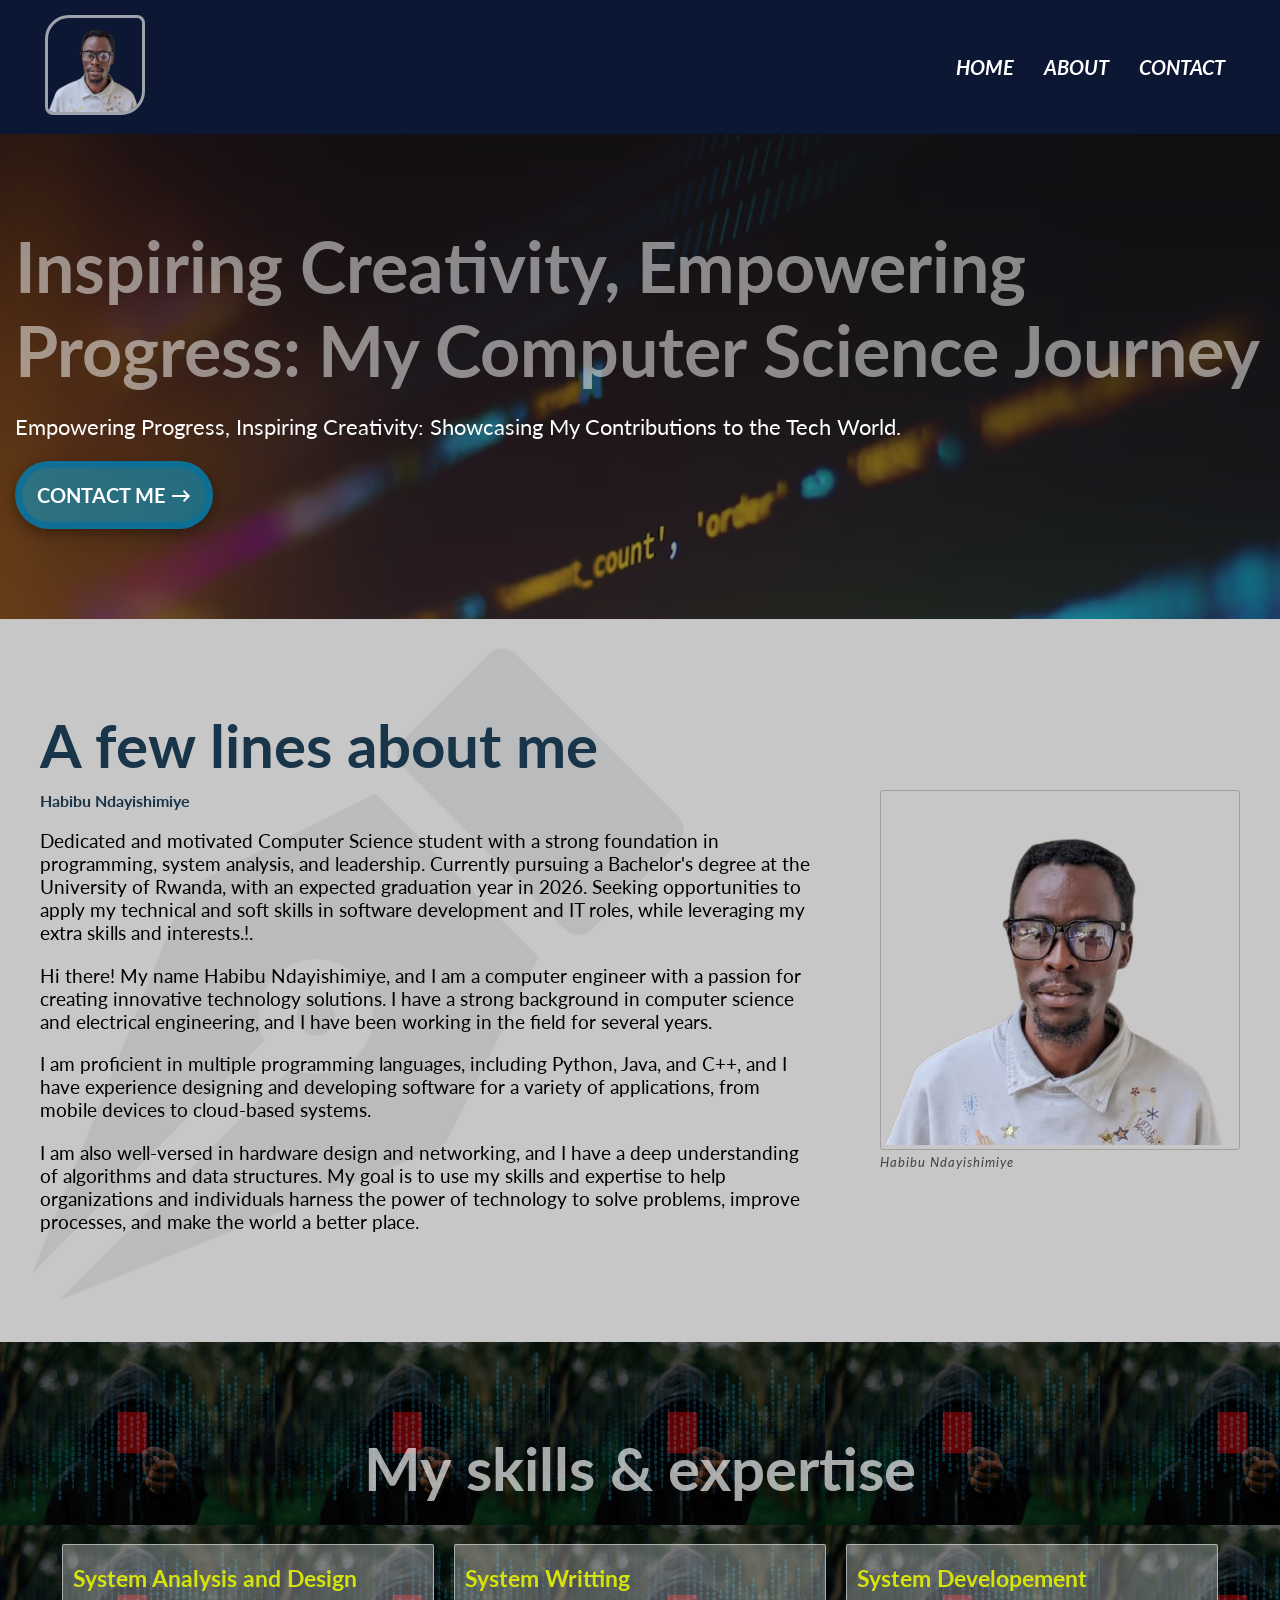
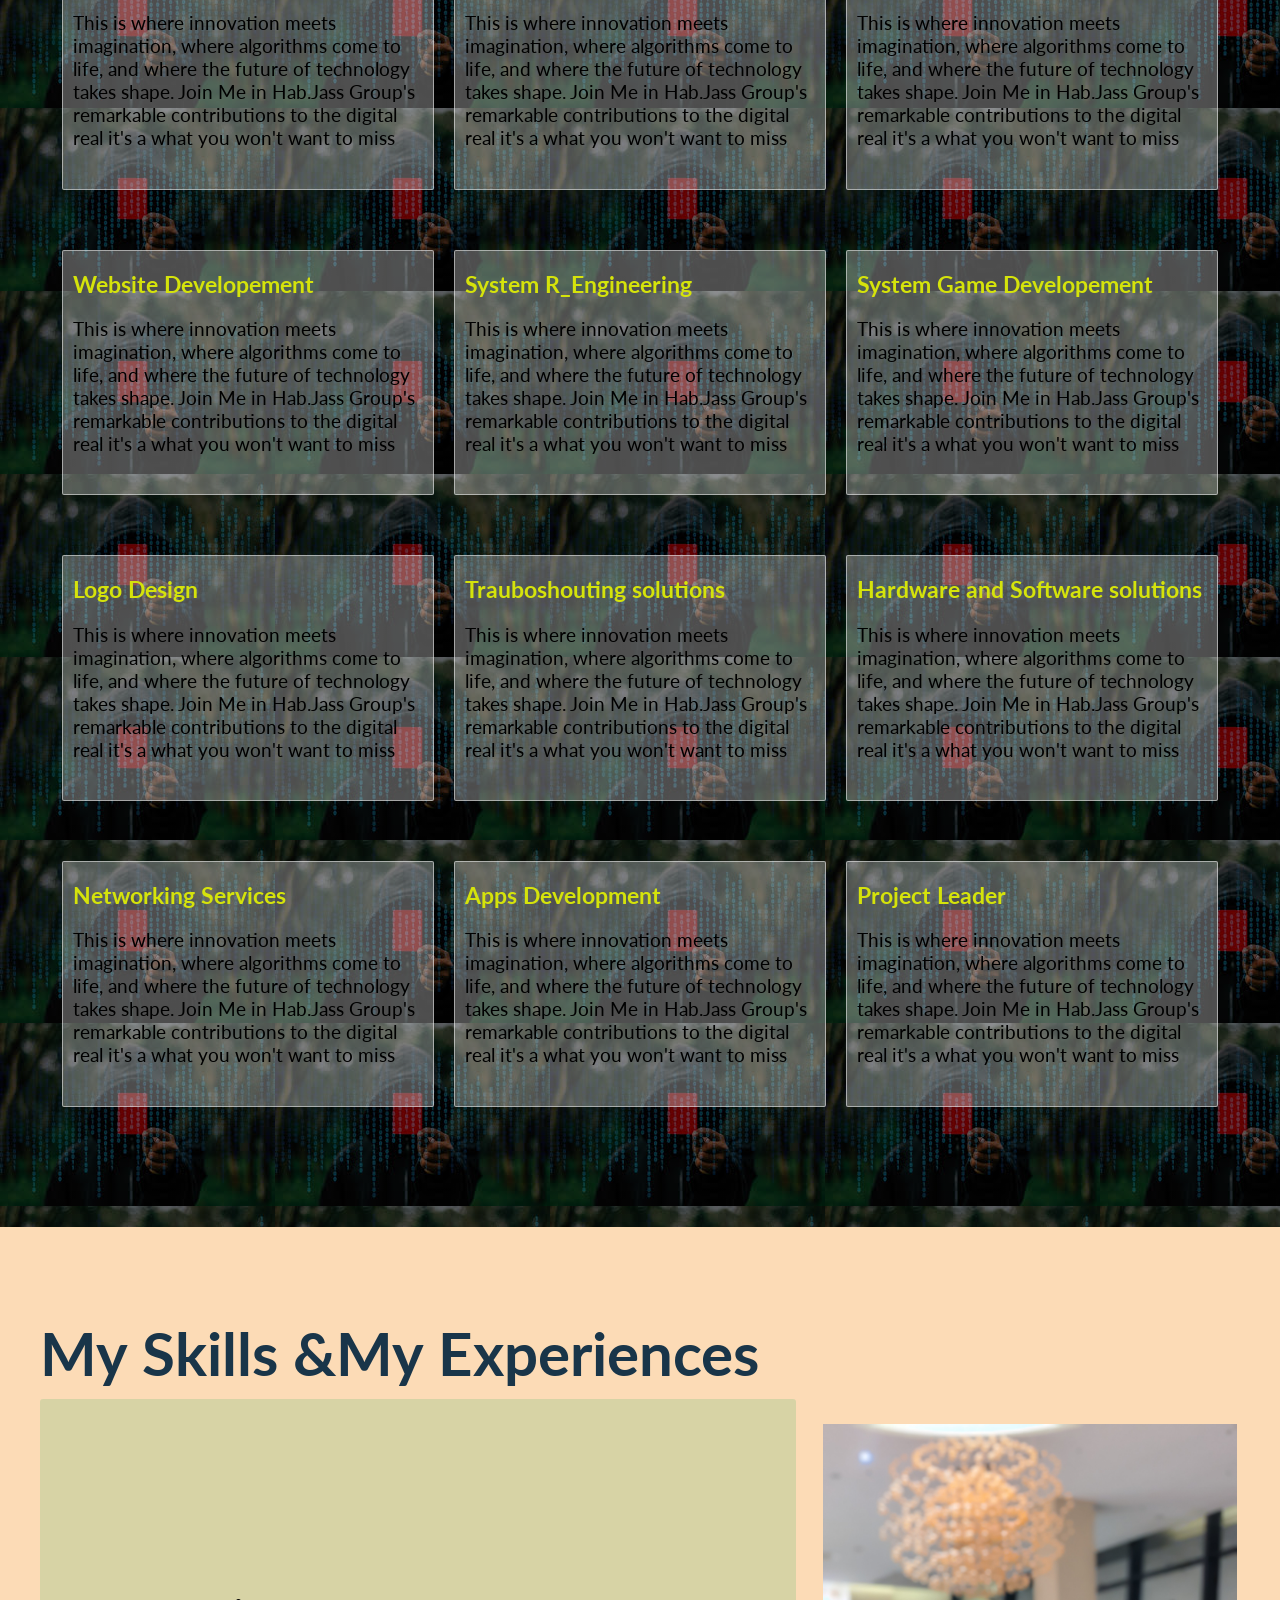
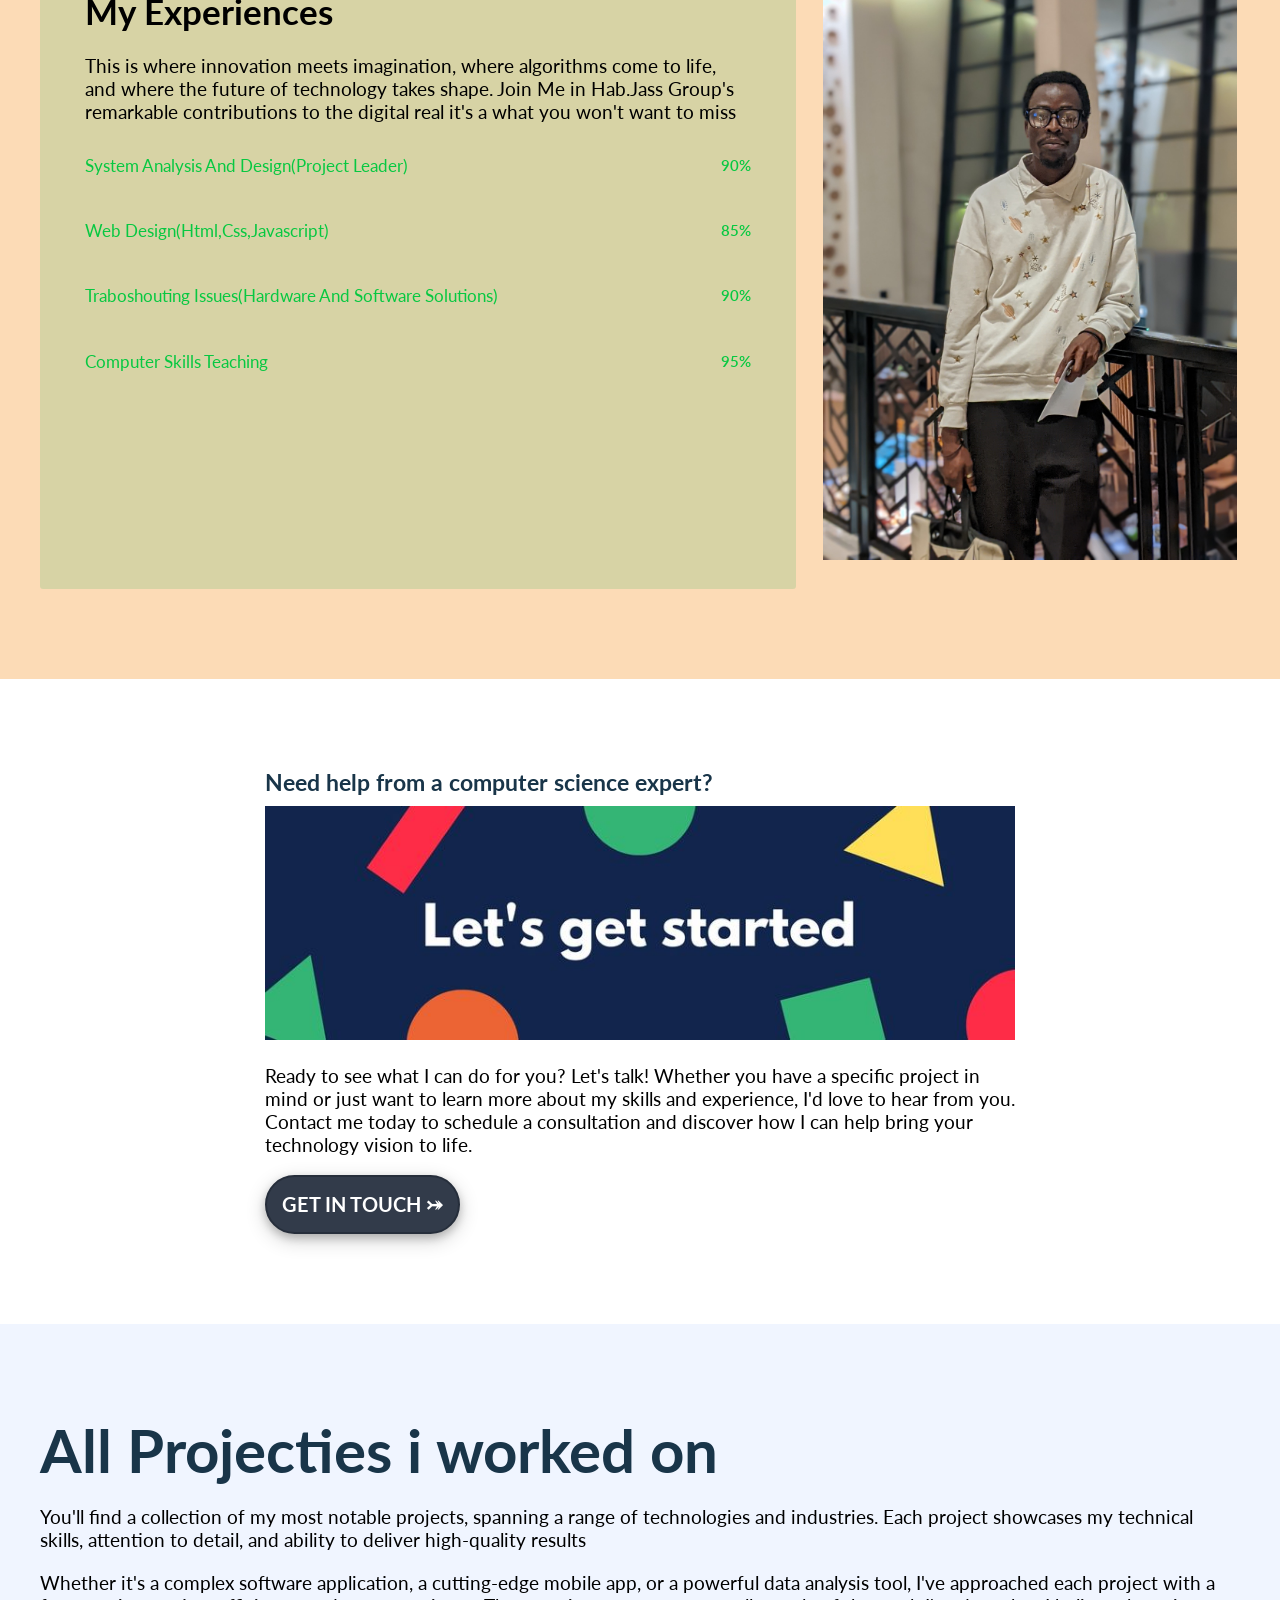
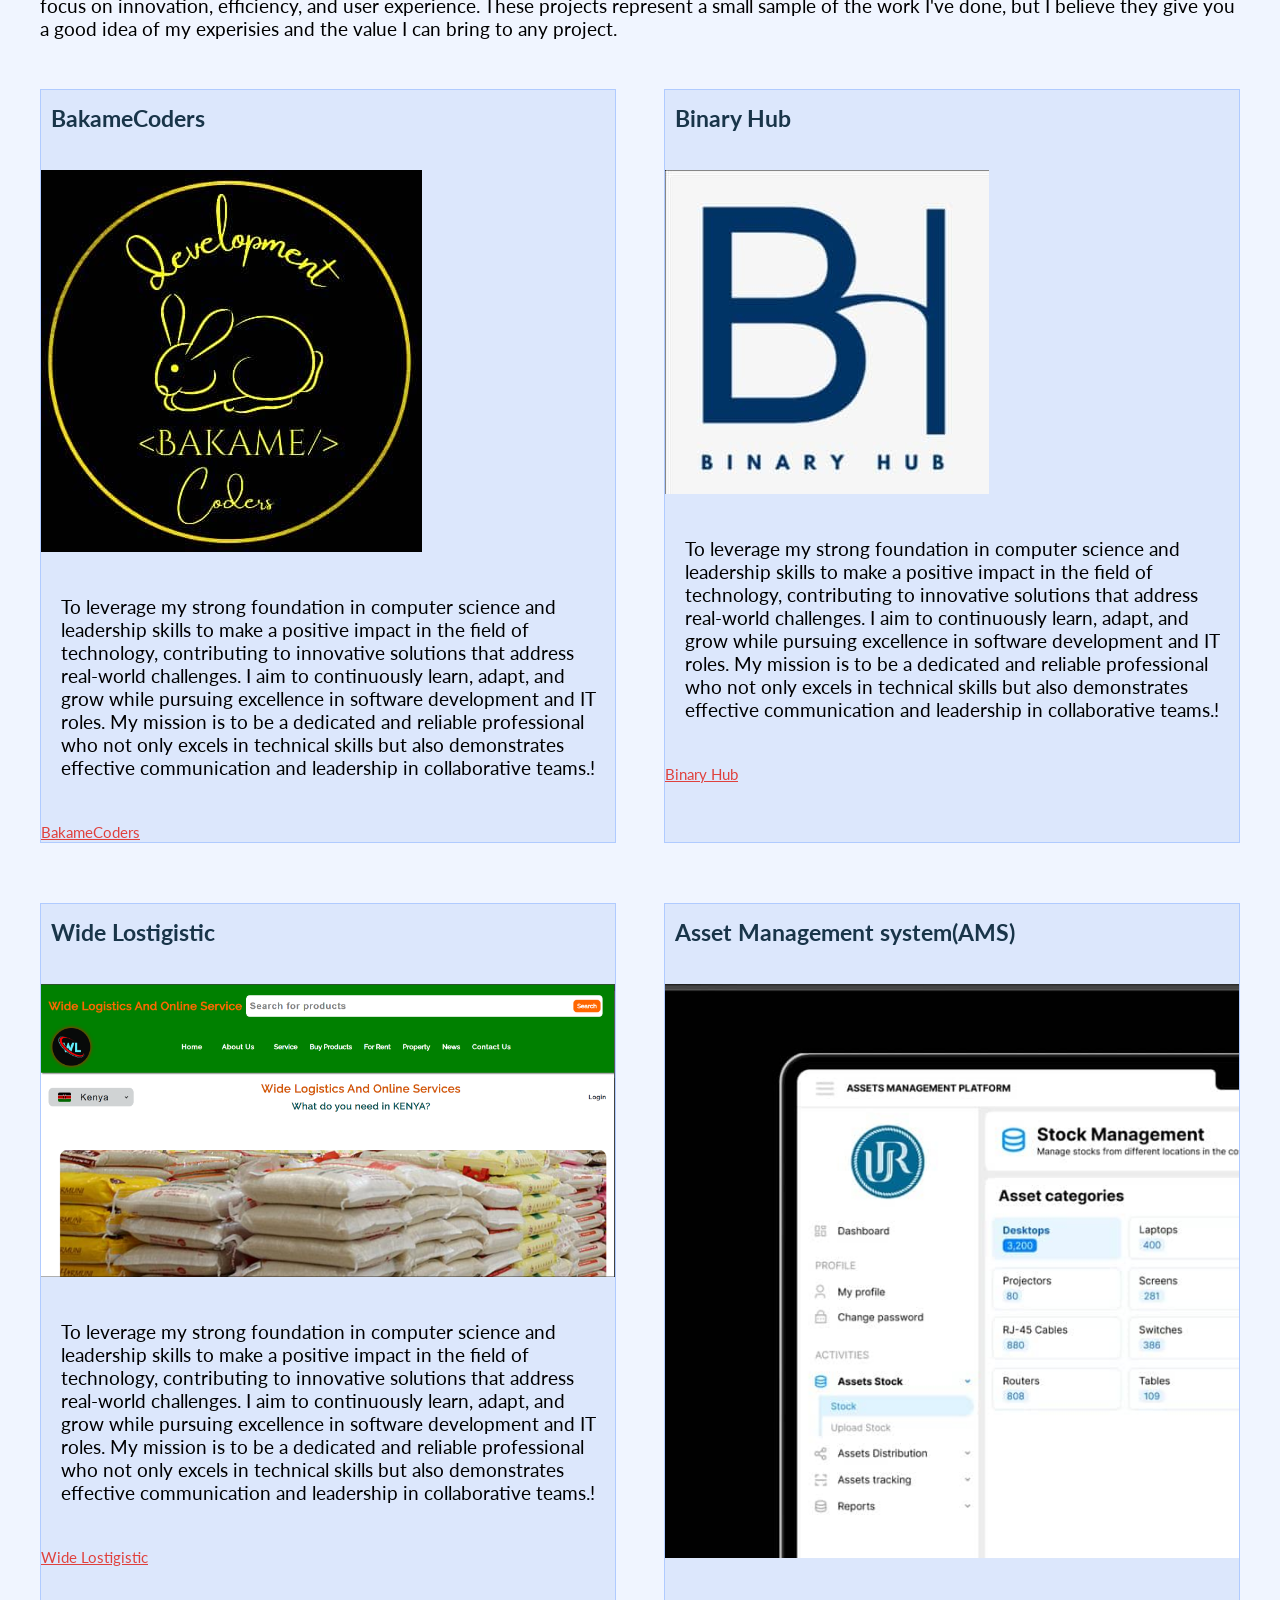
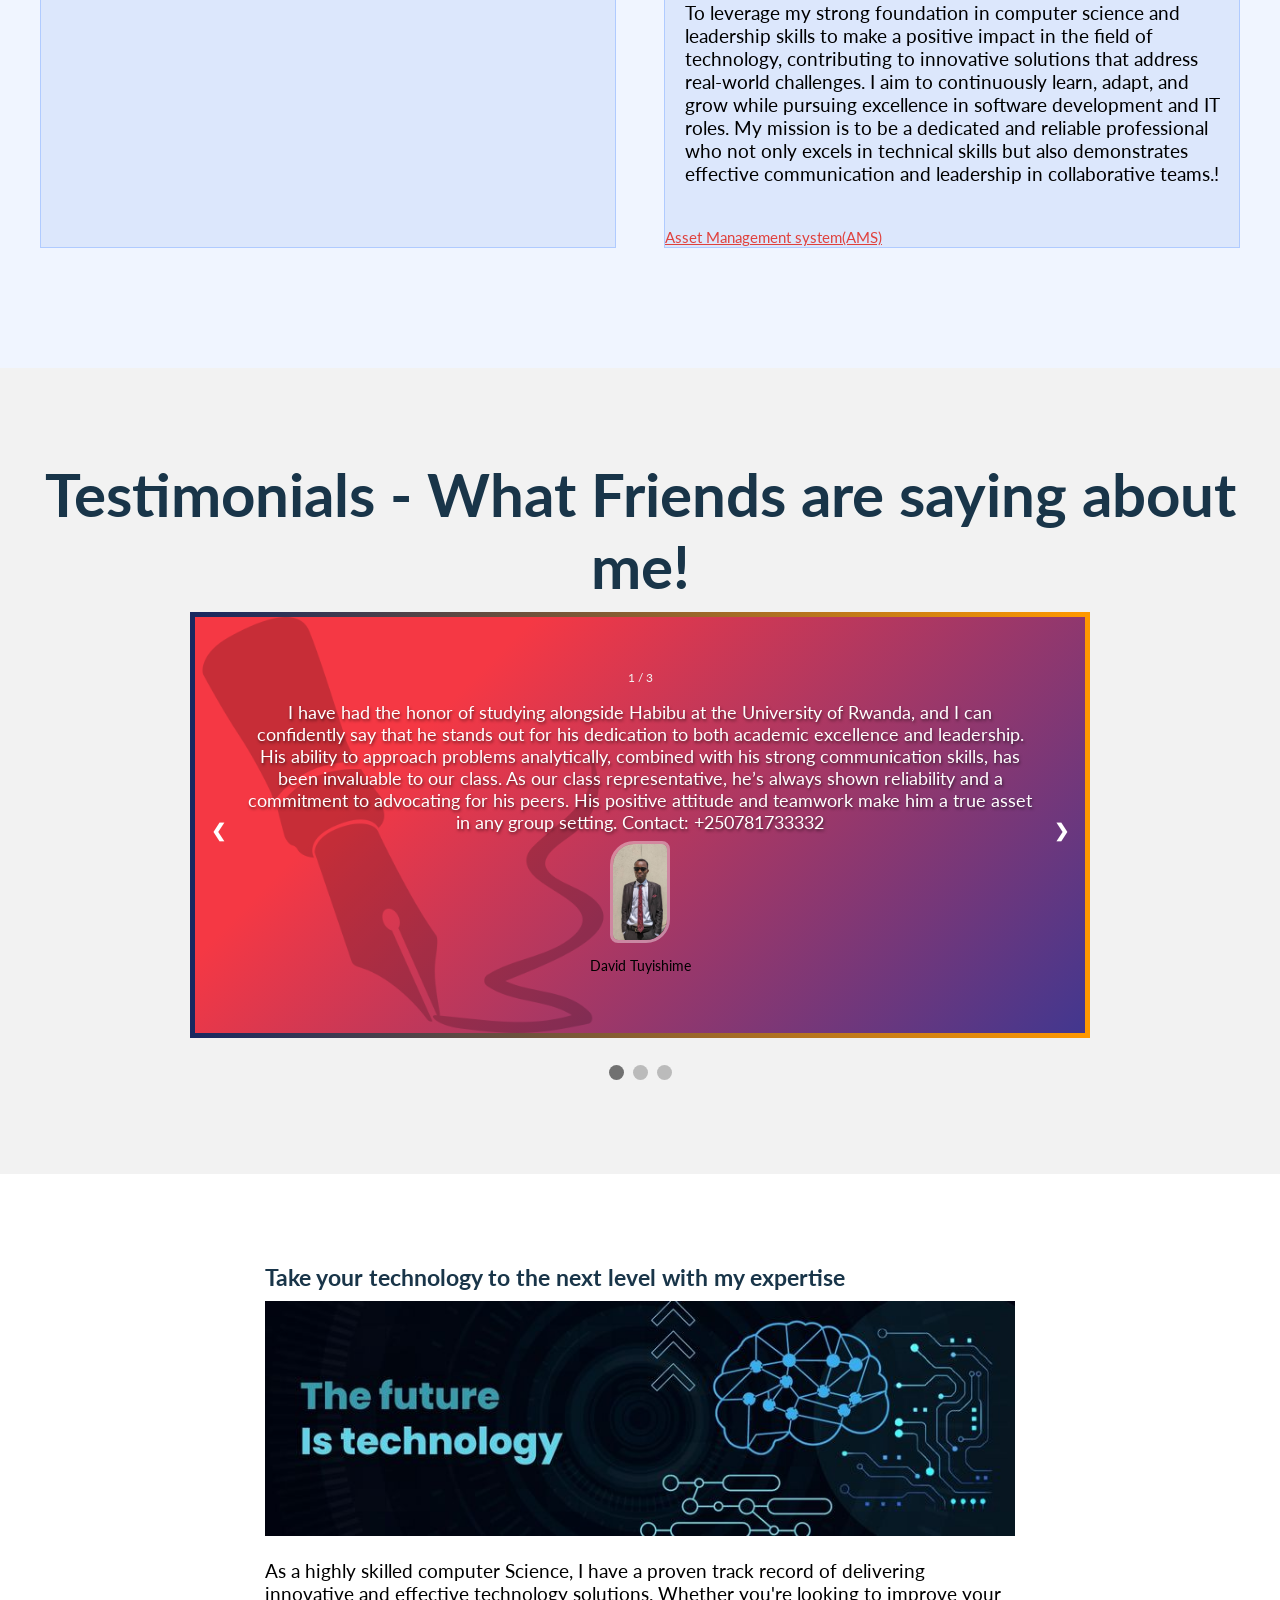
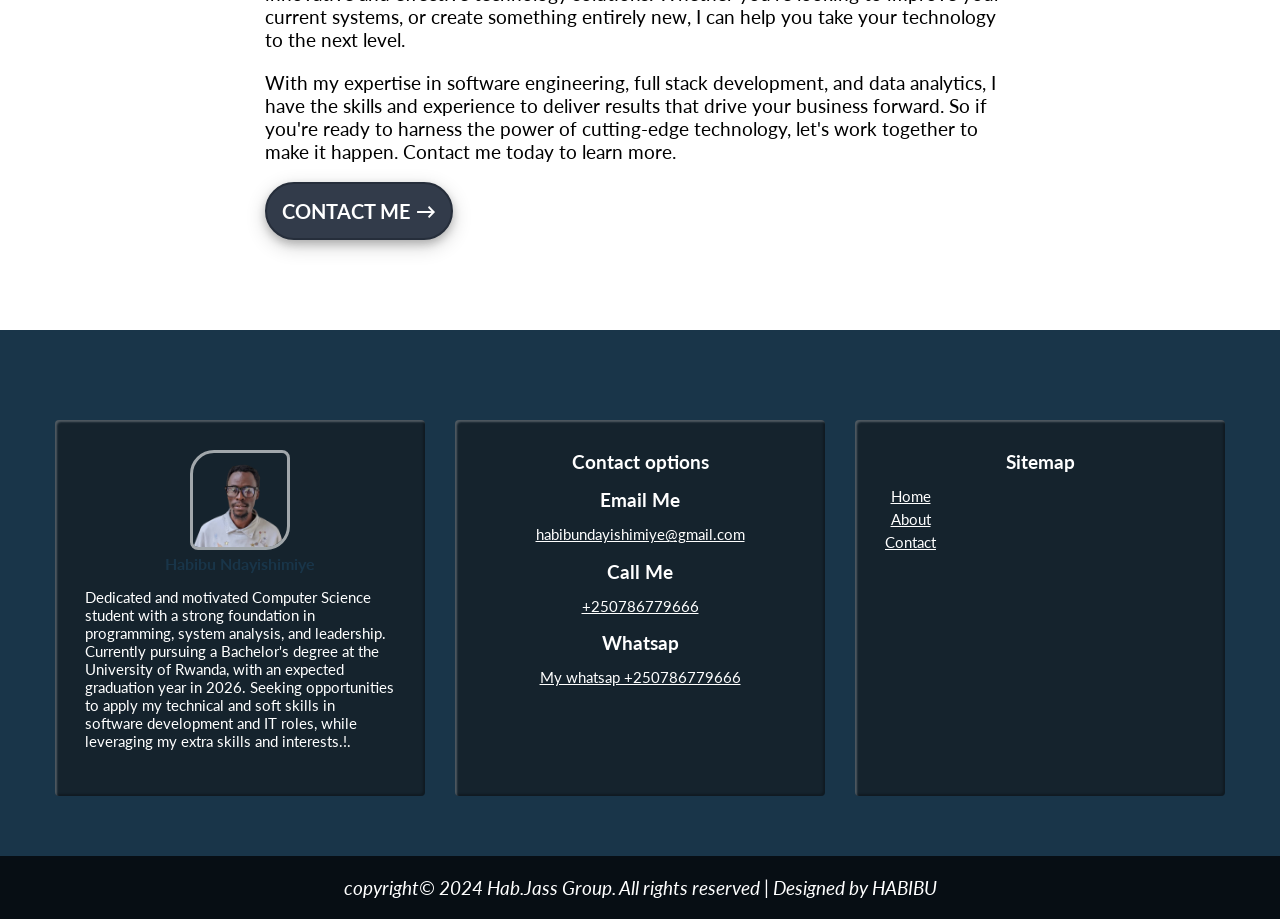
<file: index.html>
<!DOCTYPE html>
<html lang="en">
<head>
  <meta charset="UTF-8">
  <meta http-equiv="X-UA-Compatible" content="IE=edge">
  <meta name="viewport" content="width=device-width, initial-scale=1.0">
  <link rel="stylesheet" href="./sass/style.css">
  <!-- <link rel="shortcut icon" href="favicon.png" type="image/x-icon"> -->
  <!-- font (google) -->
  <link href="https://fonts.googleapis.com/css2?family=Lato:ital,wght@0,400;0,700;1,400&display=swap" rel="stylesheet">
  <title>Home - Building Innovative Solutions for a Better Tomorrow</title>
</head>
<body>
<!-- PRELOADER -->
<div id="loader-wrapper">
  <div id="loader"></div>
  <div class="loader-section section-left"></div>
  <div class="loader-section section-right"></div>
</div>
<header>
  <nav>
    <div class="logo-container">
      <a href="index.html"><img src="img/habibu.png" alt="logo"></a>
    </div>
    <div class="navigation-container">
      <ul>
        <li><a href="index.html">Home</a></li>
        <li><a href="about.html">About</a></li>
        <li><a href="contact.html">Contact</a></li>
      </ul>
    </div>
  </nav>
</header>
  <section class="banner">
    <div class="container">
      <h1>Inspiring creativity, empowering progress: my computer science journey</h1>
      <p>Empowering Progress, Inspiring Creativity: Showcasing My Contributions to the Tech World.</p>
      <a class="button_a" href="./contact.html">Contact me →</a>
    </div>
  </section><!-- .banner -->
  <section class="sec-intro">
    <div class="container">
      <div class="col-1">
        <h2>A few lines about me</h2>
        <h5>Habibu Ndayishimiye</h5>
        <p>Dedicated and motivated Computer Science student with a strong foundation in programming, system analysis, and leadership. Currently pursuing a Bachelor's degree at the University of Rwanda, with an expected graduation year in 2026. Seeking opportunities to apply my technical and soft skills in software development and IT roles, while leveraging my extra skills and interests.!.</p>
        <p>Hi there! My name Habibu Ndayishimiye, and I am a computer engineer with a passion for creating innovative technology solutions. I have a strong background in computer science and electrical engineering, and I have been working in the field for several years.</p>
        <p>I am proficient in multiple programming languages, including Python, Java, and C++, and I have experience designing and developing software for a variety of applications, from mobile devices to cloud-based systems.</p>
        <p>I am also well-versed in hardware design and networking, and I have a deep understanding of algorithms and data structures. My goal is to use my skills and expertise to help organizations and individuals harness the power of technology to solve problems, improve processes, and make the world a better place.</p>
      </div>  <!-- .col-1 -->
      <div class="col-2">
        <img src="./img/habibu.png" alt="person">
        <figcaption>Habibu Ndayishimiye</figcaption>
      </div>  <!-- .col-2 -->
    </div>   <!-- .container -->
  </section><!-- .sec-intro -->
  <section class="expertise">
    <h2>My skills & expertise</h2>
    <div class="container">
      <div class="item">
        <h3>System Analysis and Design</h3>
        <p class="para editContent">This is where innovation meets imagination, where algorithms come to life, and where the future of technology takes shape. Join Me in Hab.Jass Group's remarkable contributions to the digital real it's a what you won't want to miss </p>
      </div>
      <div class="item">
        <h3>System Writting</h3>
        <p class="para editContent">This is where innovation meets imagination, where algorithms come to life, and where the future of technology takes shape. Join Me in Hab.Jass Group's remarkable contributions to the digital real it's a what you won't want to miss </p>
      </div>
      <div class="item">
        <h3>System Developement</h3>
        <p class="para editContent">This is where innovation meets imagination, where algorithms come to life, and where the future of technology takes shape. Join Me in Hab.Jass Group's remarkable contributions to the digital real it's a what you won't want to miss </p>
      </div>
      <div class="item">
        <h3>Website Developement</h3>
        <p class="para editContent">This is where innovation meets imagination, where algorithms come to life, and where the future of technology takes shape. Join Me in Hab.Jass Group's remarkable contributions to the digital real it's a what you won't want to miss </p>
      </div>
      <div class="item">
        <h3>  System R_Engineering</h3>
        <p class="para editContent">This is where innovation meets imagination, where algorithms come to life, and where the future of technology takes shape. Join Me in Hab.Jass Group's remarkable contributions to the digital real it's a what you won't want to miss </p>
      </div>
      <div class="item">
        <h3>System Game Developement</h3>
        <p class="para editContent">This is where innovation meets imagination, where algorithms come to life, and where the future of technology takes shape. Join Me in Hab.Jass Group's remarkable contributions to the digital real it's a what you won't want to miss </p>
      </div>
      
      <div class="item">
        <h3>Logo Design</h3>
        <p class="para editContent">This is where innovation meets imagination, where algorithms come to life, and where the future of technology takes shape. Join Me in Hab.Jass Group's remarkable contributions to the digital real it's a what you won't want to miss </p>
      </div>
      <div class="item">
        <h3>Trauboshouting solutions</h3>
        <p class="para editContent">This is where innovation meets imagination, where algorithms come to life, and where the future of technology takes shape. Join Me in Hab.Jass Group's remarkable contributions to the digital real it's a what you won't want to miss </p>
      </div>
      <div class="item">
        <h3> Hardware and Software solutions</h3>
        <p class="para editContent">This is where innovation meets imagination, where algorithms come to life, and where the future of technology takes shape. Join Me in Hab.Jass Group's remarkable contributions to the digital real it's a what you won't want to miss </p>
      </div>
      <div class="item">
        <h3>Networking Services</h3>
        <p class="para editContent">This is where innovation meets imagination, where algorithms come to life, and where the future of technology takes shape. Join Me in Hab.Jass Group's remarkable contributions to the digital real it's a what you won't want to miss </p>
      </div>
     
      <div class="item">
        <h3>Apps Development</h3>
        <p class="para editContent">This is where innovation meets imagination, where algorithms come to life, and where the future of technology takes shape. Join Me in Hab.Jass Group's remarkable contributions to the digital real it's a what you won't want to miss </p>
      </div>
      <div class="item">
        <h3>Project Leader</h3>
        <p class="para editContent">This is where innovation meets imagination, where algorithms come to life, and where the future of technology takes shape. Join Me in Hab.Jass Group's remarkable contributions to the digital real it's a what you won't want to miss </p>
      </div>
     
      
    </div>    <!-- .container -->
  </section>  <!-- .expertise -->

  <section class="sec-core-experience">
    <div class="container">
      <h2>My Skills &My Experiences</h2>
      <div class="company-info">
        <div class="companies">
          <!-- <div class="card">
            <h3>Programming Languages i know</h3>
            <h4>Technologies</h4>
           
          </div> .card -->
          <div class="card">
            <section class="kh-recent-work">
              <div class="jst-two-col">
                <div class="container">
            <div class="row">
            
              <div class="my-bio col-xl-6">
                <h3>My Experiences</h3>
              <p class="para mb-3">This is where innovation meets imagination, where algorithms come to life, and where the future of technology takes shape. Join Me in Hab.Jass Group's remarkable contributions to the digital real it's a what you won't want to miss</p>
                <div class="details-details">
                  <div class="my-bar-grids">
                    <h4>System Analysis and Design(Project Leader)<span> 90% </span></h4>
            
                    <div class="progress">
                      <div class="progress-bar progress-bar-striped bg-color" role="progressbar" style="width: 90% ;height:.3rem;" aria-valuenow="50" aria-valuemin="0" aria-valuemax="100" div="">
                      </div>
                    </div>
                  </div>
                  <div class="my-bar-grids">
                    <h4>Web Design(Html,Css,Javascript)<span> 85% </span></h4>
            
                    <div class="progress">
                      <div class="progress-bar progress-bar-striped bg-color" role="progressbar" style="width: 85% ;height:.3rem;" aria-valuenow="50" aria-valuemin="0" aria-valuemax="100" div="">
                      </div>
                    </div>
                  </div>
                  <div class="my-bar-grids">
                    <h4>traboshouting issues(Hardware and Software solutions)<span> 90% </span></h4>
            
                    <div class="progress">
                      <div class="progress-bar progress-bar-striped bg-color" role="progressbar" style="width: 90% ;height:.3rem;" aria-valuenow="50" aria-valuemin="0" aria-valuemax="100" div="">
                      </div>
                    </div>
                  </div>
                  <div class="my-bar-grids">
                    <h4>Computer skills teaching<span> 95% </span></h4>
            
                    <div class="progress">
                      <div class="progress-bar progress-bar-striped bg-color" role="progressbar" style="width: 95% ;height:.3rem;" aria-valuenow="50" aria-valuemin="0" aria-valuemax="100" div="">
                      </div>
                    </div>
                  </div>
                </div>
            </div>
            <div class="col-xl-6 ">
              <!-- <img src="assets/images/w10.jpg" alt="product" class="img-responsive about-me"> -->
            </div>
            </div>
                </div>
              </div>
            </section>
          </div> <!-- .card -->
        </div>      <!-- .companies -->
        <div class="photo">
          <img src="./img/me1 (9).jpg" alt="person">
        </div>      <!-- .photo -->
      </div>      <!-- .company-info -->
    </div> <!-- .container -->
  </section> <!-- .sec-core-experience -->


  <div class="cta">
    <div class="container">
      <h3>Need help from a computer science expert?</h3>
      <img src="./img/photo-6.jpg" alt="trusted by clients">
      <p>Ready to see what I can do for you? Let's talk! Whether you have a specific project in mind or just want to learn more about my skills and experience, I'd love to hear from you. Contact me today to schedule a consultation and discover how I can help bring your technology vision to life.</p>
      <a class="button_a" href="contact.html">Get in touch ⤖</a>
    </div>
  </div>    <!-- .cta -->

  <section class="sec-completed-projects">
    <div class="container">
      <h2>All Projecties i worked on</h2>
      <p>You'll find a collection of my most notable projects, spanning a range of technologies and industries. Each project showcases my technical skills, attention to detail, and ability to deliver high-quality results</p>
      <p>Whether it's a complex software application, a cutting-edge mobile app, or a powerful data analysis tool, I've approached each project with a focus on innovation, efficiency, and user experience. These projects represent a small sample of the work I've done, but I believe they give you a good idea of my experisies and the value I can bring to any project.</p>
      <div class="project-wrapper">
        <div class="item">
          <h3>BakameCoders</h3>
          <img src="./img/bakame.jpg" alt="project">
          <p>To leverage my strong foundation in computer science and leadership skills to make a positive impact in the field of technology, contributing to innovative solutions that address real-world challenges. I aim to continuously learn, adapt, and grow while pursuing excellence in software development and IT roles. My mission is to be a dedicated and reliable professional who not only excels in technical skills but also demonstrates effective communication and leadership in collaborative teams.!</p>
          <a href="about.html" class="action-button btn mt-3">BakameCoders</a>
        </div>
        <div class="item">
          <h3>Binary Hub</h3>
          <img src="./img/binar.jpg" alt="project">
          <p>To leverage my strong foundation in computer science and leadership skills to make a positive impact in the field of technology, contributing to innovative solutions that address real-world challenges. I aim to continuously learn, adapt, and grow while pursuing excellence in software development and IT roles. My mission is to be a dedicated and reliable professional who not only excels in technical skills but also demonstrates effective communication and leadership in collaborative teams.!</p>
          <a href="about.html" class="action-button btn mt-3">Binary Hub</a>
        </div>
        <div class="item">
          <h3>Wide Lostigistic</h3>
          <img src="./img/widee.png" alt="project">
          <p>To leverage my strong foundation in computer science and leadership skills to make a positive impact in the field of technology, contributing to innovative solutions that address real-world challenges. I aim to continuously learn, adapt, and grow while pursuing excellence in software development and IT roles. My mission is to be a dedicated and reliable professional who not only excels in technical skills but also demonstrates effective communication and leadership in collaborative teams.!</p>
          <a href="about.html" class="action-button btn mt-3">Wide Lostigistic</a>
        </div>
        <div class="item">
          <h3>Asset Management system(AMS)</h3>
          <img src="./img/ams.jpg" alt="project">
          <p>To leverage my strong foundation in computer science and leadership skills to make a positive impact in the field of technology, contributing to innovative solutions that address real-world challenges. I aim to continuously learn, adapt, and grow while pursuing excellence in software development and IT roles. My mission is to be a dedicated and reliable professional who not only excels in technical skills but also demonstrates effective communication and leadership in collaborative teams.!</p>
          <a href="about.html" class="action-button btn mt-3">Asset Management system(AMS)</a>
        </div>
       
      </div>
    </div>
  </section> <!-- .sec-completed-projects -->

 
  <section class="sec-testimonials">
    <h2>Testimonials - What Friends are saying about me!</h2>
    <div class="slideshow-container">
      <div class="mySlides fade bg1">
        <div class="numbertext">1 / 3</div>
        <blockquote class="text">I have had the honor of studying alongside Habibu at the University of Rwanda, and I can confidently say that he stands out for his dedication to both academic excellence and leadership. His ability to approach problems analytically, combined with his strong communication skills, has been invaluable to our class. As our class representative, he’s always shown reliability and a commitment to advocating for his peers. His positive attitude and teamwork make him a true asset in any group setting.
          Contact: +250781733332</blockquote>
        <img src="./img/david.jpg">
        <p class="designation">David Tuyishime</p>
      </div> <!-- .mySlides -->
    
      <div class="mySlides fade bg2">
        <div class="numbertext">2 / 3</div>
        <blockquote class="text">Having known Habibu since childhood, I have witnessed his remarkable growth into a hardworking, trustworthy, and innovative individual. His passion for technology and leadership is evident in everything he does, from excelling in school to taking initiative in various community projects. Habibu has always been someone you can rely on, and his drive to help others succeed is what sets him apart. He is a true friend and a natural leader who brings out the best in those around him.
          Contact: +250786582194💥</blockquote>
        <img src="./img/jp.jpg">
        <p class="designation">Niyonkuru Jean Paul</p>
      </div> <!-- .mySlides -->
    
      <div class="mySlides fade bg3">
        <div class="numbertext">3 / 3</div>
        <blockquote class="text">As Habibu’s classmate at the University of Rwanda, I have seen firsthand his exceptional ability to balance technical expertise with leadership. He approaches challenges with determination and consistently finds practical solutions. Habibu’s leadership as class representative has benefited our entire group, and his friendly, approachable nature makes him easy to collaborate with. I have no doubt that his strong work ethic and interpersonal skills will lead him to continued success in the future.
          Contact: +250790962901</blockquote>
        <img src="./img/micheal.jpg">
        <p class="designation">Munezero Ntaganira Michael</p>
      </div> <!-- .mySlides -->
    
      <a class="prev" onclick="plusSlides(-1)">❮</a>
      <a class="next" onclick="plusSlides(1)">❯</a>
    
    </div> <!-- .slideshow-container -->
    <br>
    
    <div style="text-align:center">
      <span class="dot" onclick="currentSlide(1)"></span> 
      <span class="dot" onclick="currentSlide(2)"></span> 
      <span class="dot" onclick="currentSlide(3)"></span> 
    </div>
  </section> <!-- .sec-testimonials -->
  <div class="cta">
    <div class="container">
      <h3>Take your technology to the next level with my expertise</h3>
      <img src="./img/photo-7.jpg" alt="The future is technology">
      <p>As a highly skilled computer Science, I have a proven track record of delivering innovative and effective technology solutions. Whether you're looking to improve your current systems, or create something entirely new, I can help you take your technology to the next level.</p>
      <p>With my expertise in software engineering, full stack development, and data analytics, I have the skills and experience to deliver results that drive your business forward. So if you're ready to harness the power of cutting-edge technology, let's work together to make it happen. Contact me today to learn more.</p>
      <a class="button_a" href="contact.html">Contact me →</a>
    </div>
  </div>    <!-- .cta -->
  
  
  <footer>
    <div class="footer-container">
      <div class="footer-col">
        <img src="./img/habibu.png" alt="logo">
        <h5>Habibu Ndayishimiye</h5>
        <p>Dedicated and motivated Computer Science student with a strong foundation in programming, system analysis, and leadership. Currently pursuing a Bachelor's degree at the University of Rwanda, with an expected graduation year in 2026. Seeking opportunities to apply my technical and soft skills in software development and IT roles, while leveraging my extra skills and interests.!.</p>
      </div>
      <div class="footer-col">
        <div class="contact-method">
          <h4>Contact options</h4>
          <div class="cont-left text-center">
        </div>
        <div class="cont-right">
            <p class="para"> <h4>Email Me</h4><a href="mailto:habibundayishimiye@gmail.com" class="mail">habibundayishimiye@gmail.com</a></p>
        </div>
        <div class="cont-right">
          <p class="para"><h4>Call Me</h4><a href="tel:+44 99 555 42">+250786779666</a></p>
      </div>
      <p class="para"><h4>Whatsap</h4> <a href="https://web.whatsapp.com/">My whatsap +250786779666</a>   
      </p>
        <!-- </div>
        <p class="para"> <h6>Facebook</h6> <a href="https://www.facebook.com/ndayishimiye.khabibullah">My Facebook</a>   
        </p>
      </div> -->
    </div>    <!-- .contact-wrapper -->
        <!-- <h4>Contact options</h4>
        <p>
          
          <a href="mailto:habibundayishimiye@gmail.com?subject=Enquiry&body=Hello, I have a question"><span class="fa fa-envelope-o text-primary"></span>Email me:habibundayishimiye@gmail.com</a></p>
        <p>Call me: <a href="tel:+250786779666">+(250)786779666</a></p>
        <p><a href="https://wa.me/+250786779666?text=Hello,%20I%20have%20a%20question">Contact me on WhatsApp:+250786779666</a></p> -->
      </div>
      <div class="footer-col">
        <h4>Sitemap</h4>
        <nav>
          <ul>
            <li><a href="index.html">Home</a></li>
            <li><a href="about.html">About</a></li>
            <li><a href="contact.html">Contact</a></li>
          </ul>
        </nav>        
      </div>
    </div>
    <div class="bottombar">copyright© 2024 Hab.Jass Group. All rights reserved | Designed by HABIBU</div>
  </footer>
  <script src="script.js"></script>
  <!-- Smartsupp Live Chat script -->
<script type="text/javascript">
  var _smartsupp = _smartsupp || {};
  _smartsupp.key = 'af7af6fc5e508cbe13b7ade27f24d1e3ebf01b5b';
  window.smartsupp||(function(d) {
    var s,c,o=smartsupp=function(){ o._.push(arguments)};o._=[];
    s=d.getElementsByTagName('script')[0];c=d.createElement('script');
    c.type='text/javascript';c.charset='utf-8';c.async=true;
    c.src='https://www.smartsuppchat.com/loader.js?';s.parentNode.insertBefore(c,s);
  })(document);
  </script>
  <noscript> Powered by <a href=“https://www.smartsupp.com” target=“_blank”>Smartsupp</a></noscript>
</body>
</html>
</file>
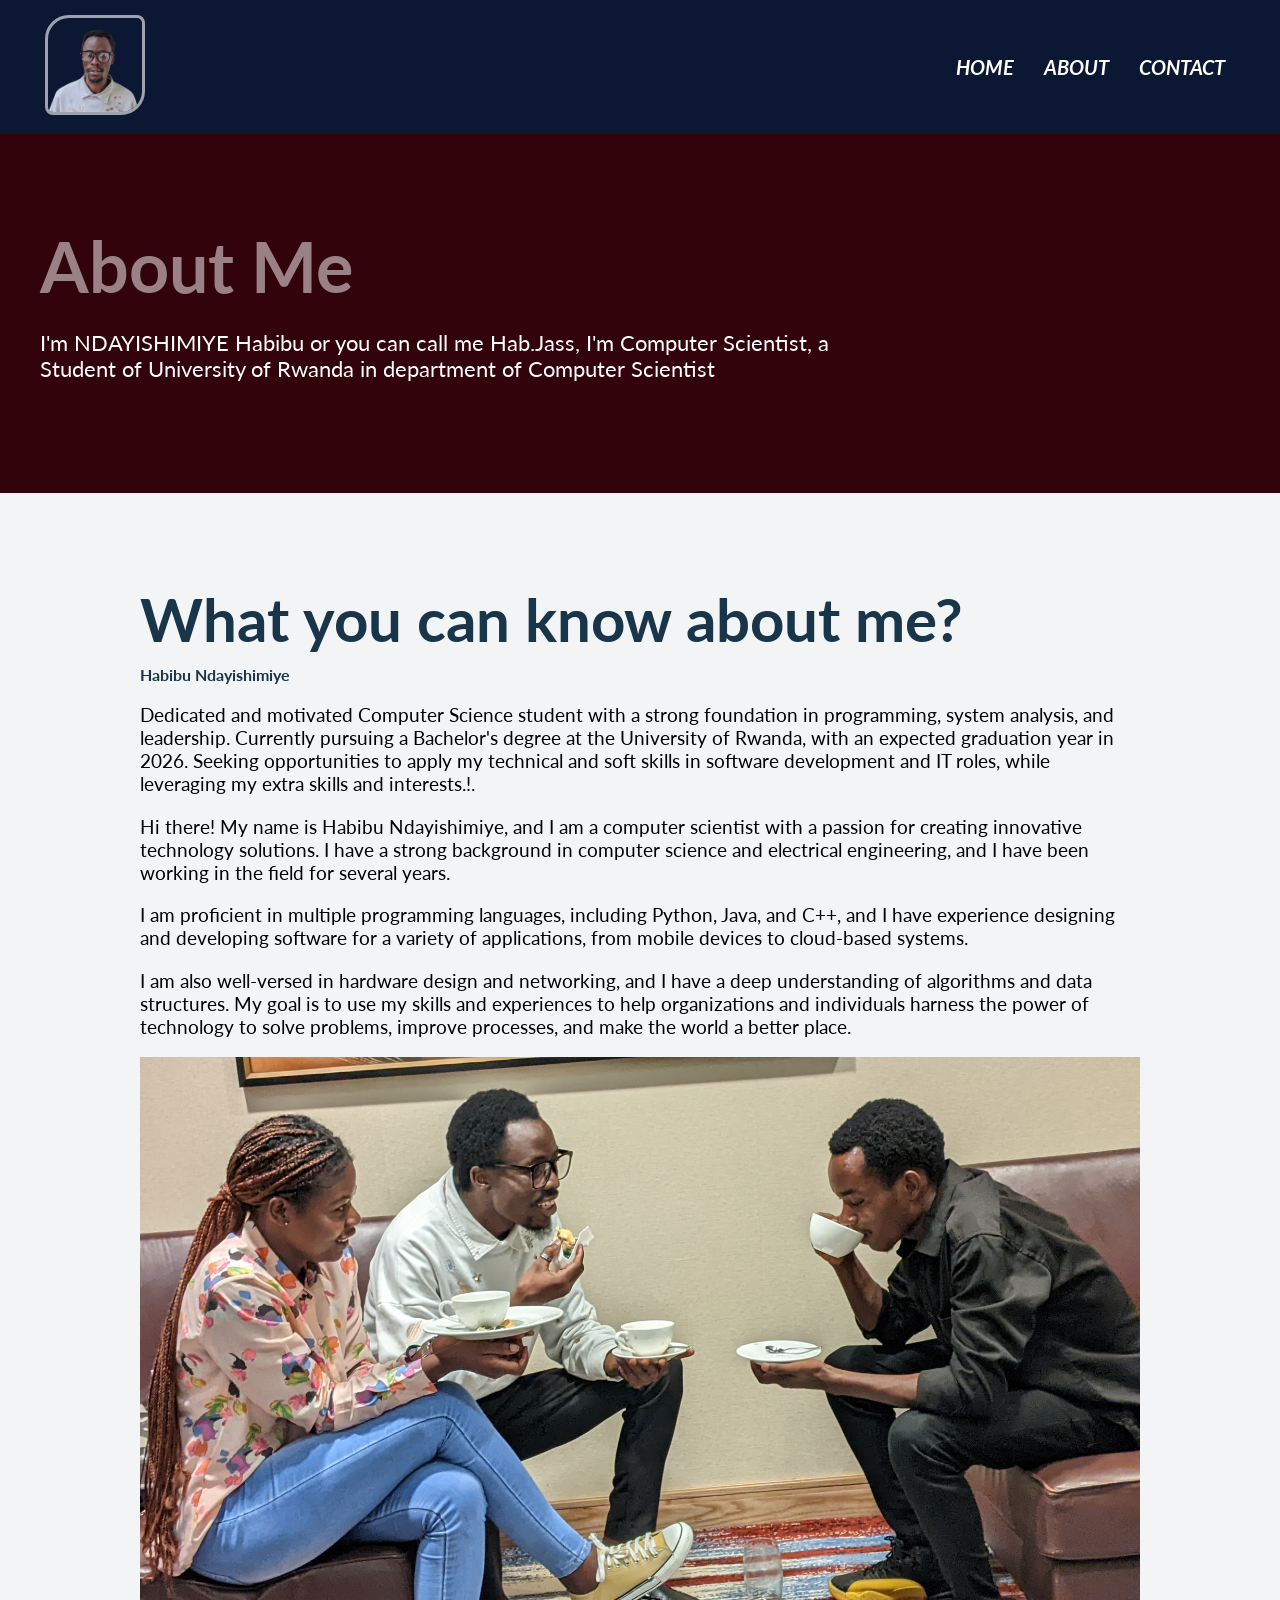
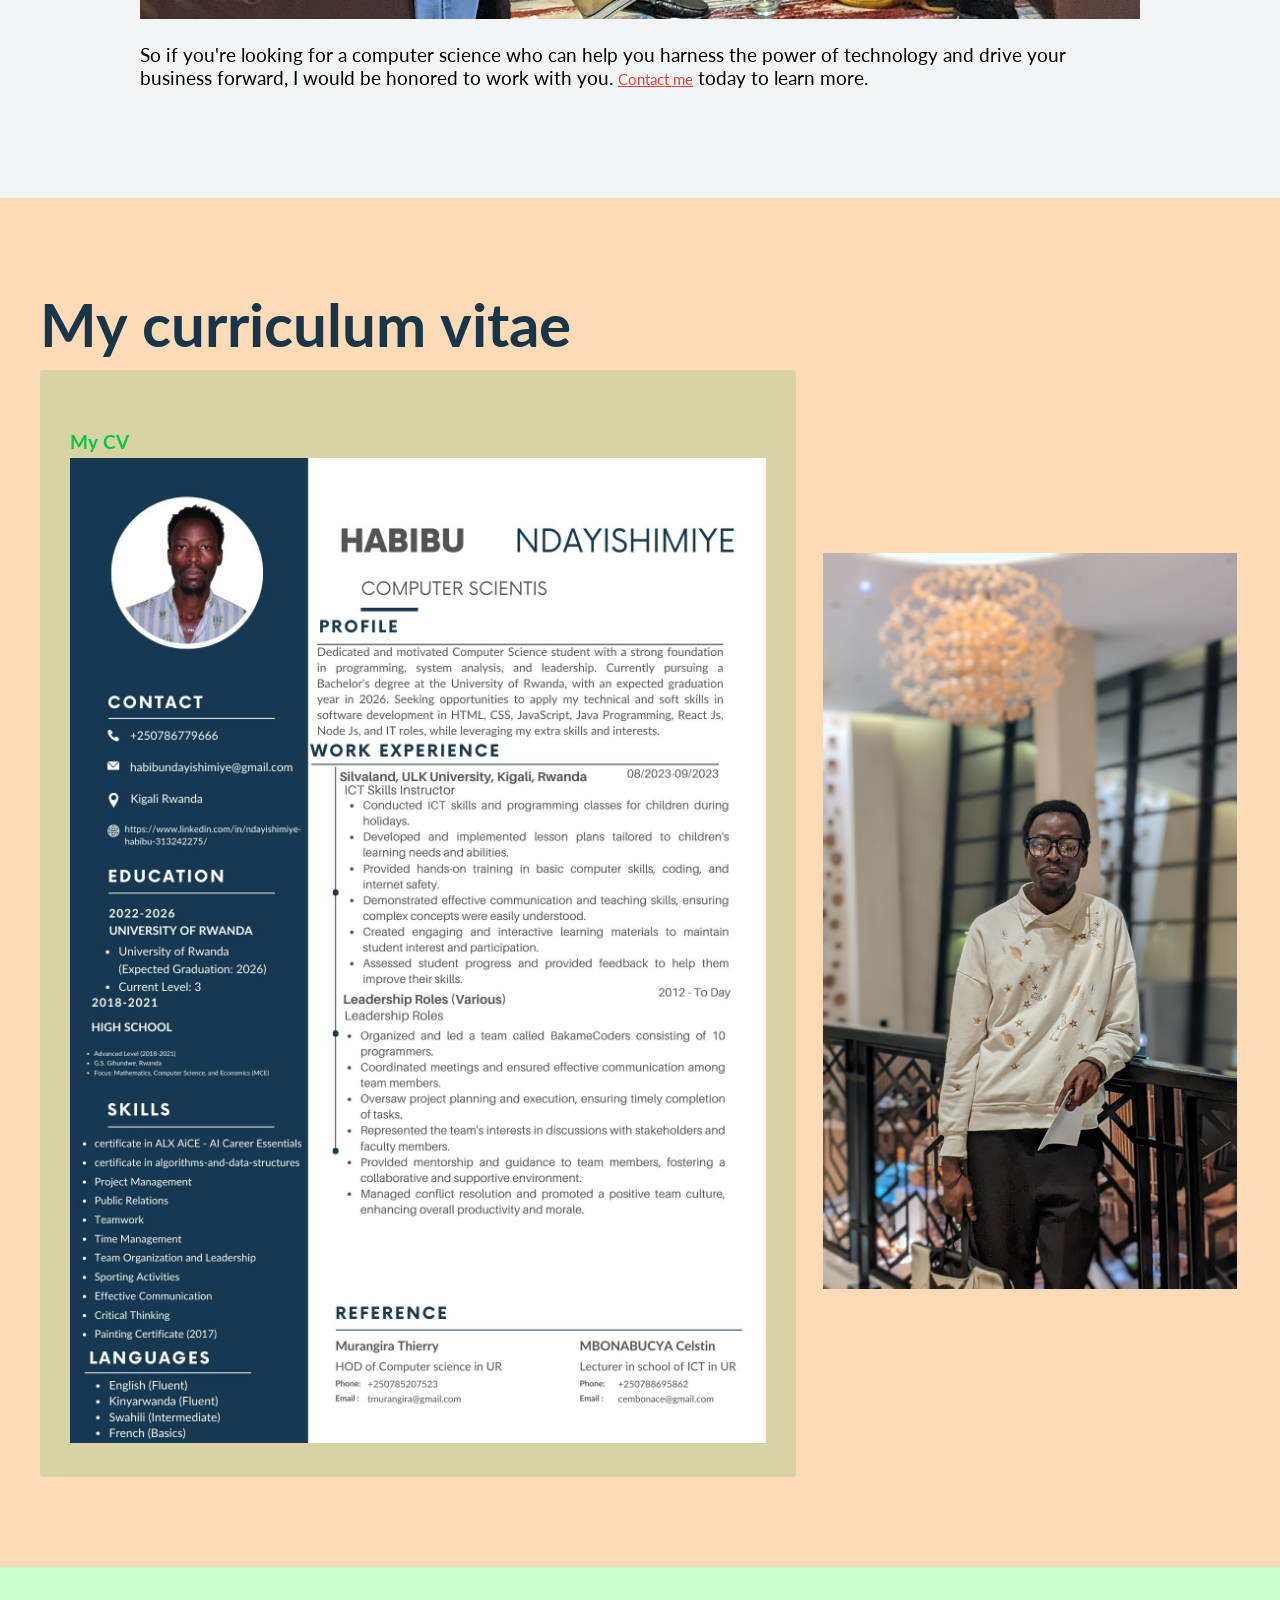
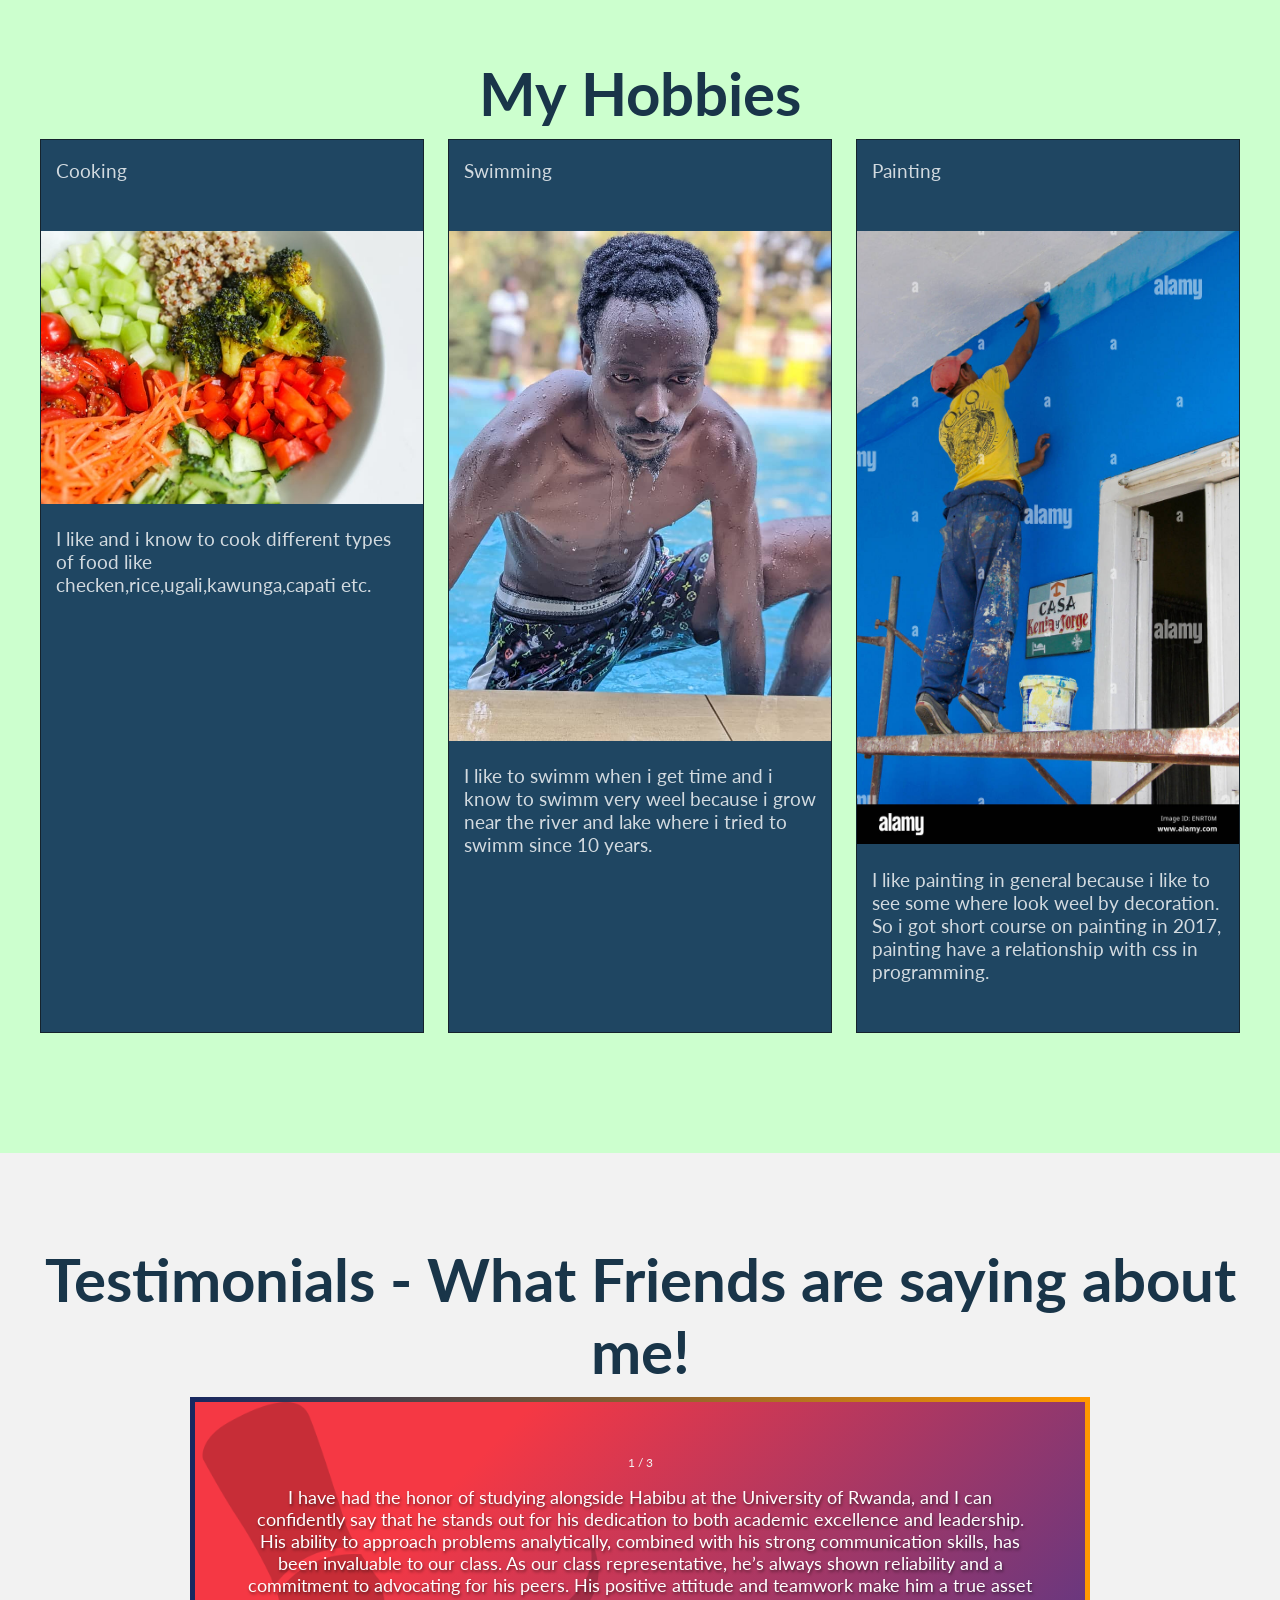
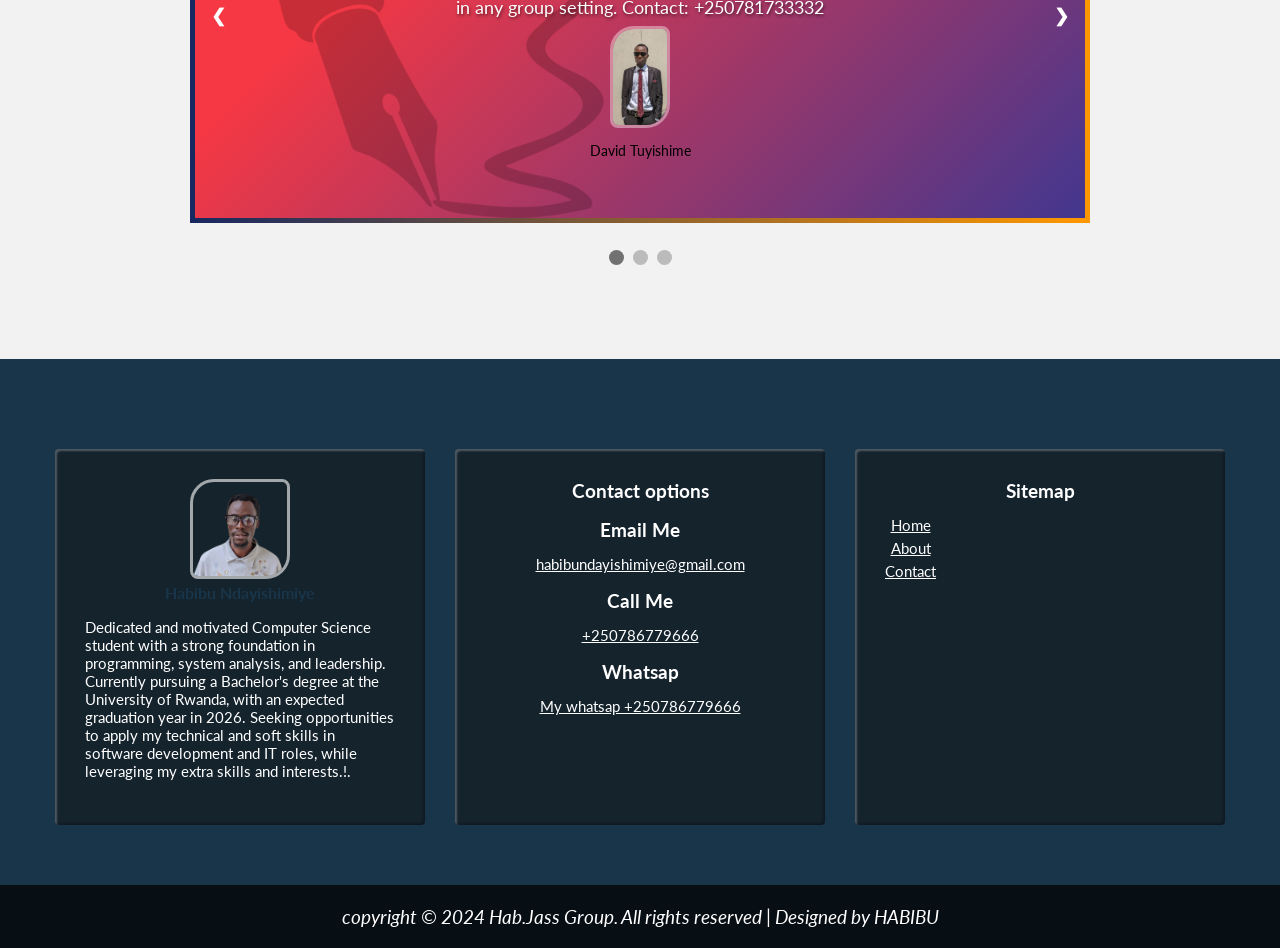
<file: about.html>
<!DOCTYPE html>
<html lang="en">
<head>
  <meta charset="UTF-8">
  <meta http-equiv="X-UA-Compatible" content="IE=edge">
  <meta name="viewport" content="width=device-width, initial-scale=1.0">
  <link rel="stylesheet" href="./sass/style.css">
  <link rel="shortcut icon" href="favicon.png" type="image/x-icon">
  <!-- font (google) -->
  <link href="https://fonts.googleapis.com/css2?family=Lato:ital,wght@0,400;0,700;1,400&display=swap" rel="stylesheet">
  <title>About me - Bringing Passion, Skill, and Experience to Every Project</title>
</head>
<body>
<!-- PRELOADER -->
<div id="loader-wrapper">
  <div id="loader"></div>
  <div class="loader-section section-left"></div>
  <div class="loader-section section-right"></div>
</div>  
<header>
  <nav>
    <div class="logo-container">
      <a href="index.html"><img src="img/habibu.png" alt="logo"></a>
    </div>
    <div class="navigation-container">
      <ul>
        <li><a href="index.html">Home</a></li>
        <li><a href="about.html">About</a></li>
        <li><a href="contact.html">Contact</a></li>
      </ul>
    </div>
  </nav>
</header>
  <section class="about">
    <div class="container">
      <h1>About me</h1>
      <p>I'm NDAYISHIMIYE Habibu or you can call me Hab.Jass, I'm Computer Scientist, a Student of University of Rwanda in department of Computer Scientist</p>
    </div>  <!-- .about-me -->
  </section>  <!-- .about -->
  <section class="why">
    <div class="container">
      <h2>What you can know about me?</h2>
      <h5>Habibu Ndayishimiye</h5>
      <p>Dedicated and motivated Computer Science student with a strong foundation in programming, system analysis, and leadership. Currently pursuing a Bachelor's degree at the University of Rwanda, with an expected graduation year in 2026. Seeking opportunities to apply my technical and soft skills in software development and IT roles, while leveraging my extra skills and interests.!.</p>
      <p>Hi there! My name is Habibu Ndayishimiye, and I am a computer scientist with a passion for creating innovative technology solutions. I have a strong background in computer science and electrical engineering, and I have been working in the field for several years.</p>
      <p>I am proficient in multiple programming languages, including Python, Java, and C++, and I have experience designing and developing software for a variety of applications, from mobile devices to cloud-based systems.</p>
      <p>I am also well-versed in hardware design and networking, and I have a deep understanding of algorithms and data structures. My goal is to use my skills and experiences to help organizations and individuals harness the power of technology to solve problems, improve processes, and make the world a better place.</p>
      <img src="./img/me1 (5).jpg" alt="working in office">
      <p>So if you're looking for a computer science who can help you harness the power of technology and drive your business forward, I would be honored to work with you. <a href="contact.html">Contact me</a> today to learn more.</p>
    </div>    <!-- .why-container -->
  </section>  <!-- .why -->
  <section class="sec-core-experience">
    <div class="container">
      <h2>My curriculum vitae</h2>
      <div class="company-info">
        <div class="companies">
          <div class="card">
            <h4>My CV</h4>
            <img src="./img/cv.jpg" alt="">
          </div> <!-- .card -->
          
        </div>      <!-- .companies -->
        <div class="photo">
          <img src="./img/me1 (9).jpg" alt="person">
        </div>      <!-- .photo -->
      </div>      <!-- .company-info -->
    </div> <!-- .container -->
  </section> <!-- .sec-core-experience -->
  <section class="sec-professional-accomplishments">
    <div class="container">
      <center><h2>My Hobbies</h2></center>
      <div class="accomplishments">
        <div class="item">
          <p>Cooking</p>
          <img src="./img/food.jpg" alt="achievement">
          <p>I like and i know to cook different types of food like checken,rice,ugali,kawunga,capati etc.</p>
        </div> <!-- .item -->
        <div class="item">
          <p>Swimming</p>
          <img src="./img/swim3.jfif" alt="achievement">
          <p>I like to swimm when i get time and i know to swimm very weel because i grow near the river and lake where i tried to swimm since 10 years.</p>
        </div> <!-- .item -->
        <div class="item">
          <p>Painting</p>
          <img src="./img/painting.jpg" alt="achievement">
          <p>I like painting in general because i like to see some where look weel by decoration. So i got short course on painting in 2017, painting have a relationship with css in programming.</p>
        </div> <!-- .item -->
      </div>
    </div>
  </section>
  <section class="sec-testimonials">
    <h2>Testimonials - What Friends are saying about me!</h2>
    <div class="slideshow-container">
      <div class="mySlides fade bg1">
        <div class="numbertext">1 / 3</div>
        <blockquote class="text">I have had the honor of studying alongside Habibu at the University of Rwanda, and I can confidently say that he stands out for his dedication to both academic excellence and leadership. His ability to approach problems analytically, combined with his strong communication skills, has been invaluable to our class. As our class representative, he’s always shown reliability and a commitment to advocating for his peers. His positive attitude and teamwork make him a true asset in any group setting.
          Contact: +250781733332</blockquote>
        <img src="./img/david.jpg">
        <p class="designation">David Tuyishime</p>
      </div> <!-- .mySlides -->
    
      <div class="mySlides fade bg2">
        <div class="numbertext">2 / 3</div>
        <blockquote class="text">Having known Habibu since childhood, I have witnessed his remarkable growth into a hardworking, trustworthy, and innovative individual. His passion for technology and leadership is evident in everything he does, from excelling in school to taking initiative in various community projects. Habibu has always been someone you can rely on, and his drive to help others succeed is what sets him apart. He is a true friend and a natural leader who brings out the best in those around him.
          Contact: +250786582194💥</blockquote>
        <img src="./img/jp.jpg">
        <p class="designation">Niyonkuru Jean Paul</p>
      </div> <!-- .mySlides -->
    
      <div class="mySlides fade bg3">
        <div class="numbertext">3 / 3</div>
        <blockquote class="text">As Habibu’s classmate at the University of Rwanda, I have seen firsthand his exceptional ability to balance technical expertise with leadership. He approaches challenges with determination and consistently finds practical solutions. Habibu’s leadership as class representative has benefited our entire group, and his friendly, approachable nature makes him easy to collaborate with. I have no doubt that his strong work ethic and interpersonal skills will lead him to continued success in the future.
          Contact: +250790962901</blockquote>
        <img src="./img/micheal.jpg">
        <p class="designation">Munezero Ntaganira Michael</p>
      </div> <!-- .mySlides -->
    
      <a class="prev" onclick="plusSlides(-1)">❮</a>
      <a class="next" onclick="plusSlides(1)">❯</a>
    
    </div> <!-- .slideshow-container -->
    <br>
    
    <div style="text-align:center">
      <span class="dot" onclick="currentSlide(1)"></span> 
      <span class="dot" onclick="currentSlide(2)"></span> 
      <span class="dot" onclick="currentSlide(3)"></span> 
    </div>
  </section> <!-- .sec-testimonials -->
  <footer>
    <div class="footer-container">
      <div class="footer-col">
        <img src="./img/habibu.png" alt="logo">
        <h5>Habibu Ndayishimiye</h5>
        <p>Dedicated and motivated Computer Science student with a strong foundation in programming, system analysis, and leadership. Currently pursuing a Bachelor's degree at the University of Rwanda, with an expected graduation year in 2026. Seeking opportunities to apply my technical and soft skills in software development and IT roles, while leveraging my extra skills and interests.!.</p>
      </div>
      <div class="footer-col">
        <div class="contact-method">
          <h4>Contact options</h4>
          <div class="cont-left text-center">
        </div>
        <div class="cont-right">
            <p class="para"> <h4>Email Me</h4><a href="mailto:habibundayishimiye@gmail.com" class="mail">habibundayishimiye@gmail.com</a></p>
        </div>
        <div class="cont-right">
          <p class="para"><h4>Call Me</h4><a href="tel:+44 99 555 42">+250786779666</a></p>
      </div>
      <p class="para"><h4>Whatsap</h4> <a href="https://web.whatsapp.com/">My whatsap +250786779666</a>   
      </p>
        <!-- </div>
        <p class="para"> <h6>Facebook</h6> <a href="https://www.facebook.com/ndayishimiye.khabibullah">My Facebook</a>   
        </p>
      </div> -->
    </div>    <!-- .contact-wrapper -->
        <!-- <h4>Contact options</h4>
        <p>
          
          <a href="mailto:habibundayishimiye@gmail.com?subject=Enquiry&body=Hello, I have a question"><span class="fa fa-envelope-o text-primary"></span>Email me:habibundayishimiye@gmail.com</a></p>
        <p>Call me: <a href="tel:+250786779666">+(250)786779666</a></p>
        <p><a href="https://wa.me/+250786779666?text=Hello,%20I%20have%20a%20question">Contact me on WhatsApp:+250786779666</a></p> -->
      </div>
      <div class="footer-col">
        <h4>Sitemap</h4>
        <nav>
          <ul>
            <li><a href="index.html">Home</a></li>
            <li><a href="about.html">About</a></li>
            <li><a href="contact.html">Contact</a></li>
          </ul>
        </nav>        
      </div>
    </div>
    <div class="bottombar">copyright © 2024 Hab.Jass Group. All rights reserved | Designed by HABIBU</div>
  </footer>
  <script src="script.js"></script>
  <!-- Smartsupp Live Chat script -->
<script type="text/javascript">
  var _smartsupp = _smartsupp || {};
  _smartsupp.key = 'af7af6fc5e508cbe13b7ade27f24d1e3ebf01b5b';
  window.smartsupp||(function(d) {
    var s,c,o=smartsupp=function(){ o._.push(arguments)};o._=[];
    s=d.getElementsByTagName('script')[0];c=d.createElement('script');
    c.type='text/javascript';c.charset='utf-8';c.async=true;
    c.src='https://www.smartsuppchat.com/loader.js?';s.parentNode.insertBefore(c,s);
  })(document);
  </script>
  <noscript> Powered by <a href=“https://www.smartsupp.com” target=“_blank”>Smartsupp</a></noscript>
</body>
</html>
</file>
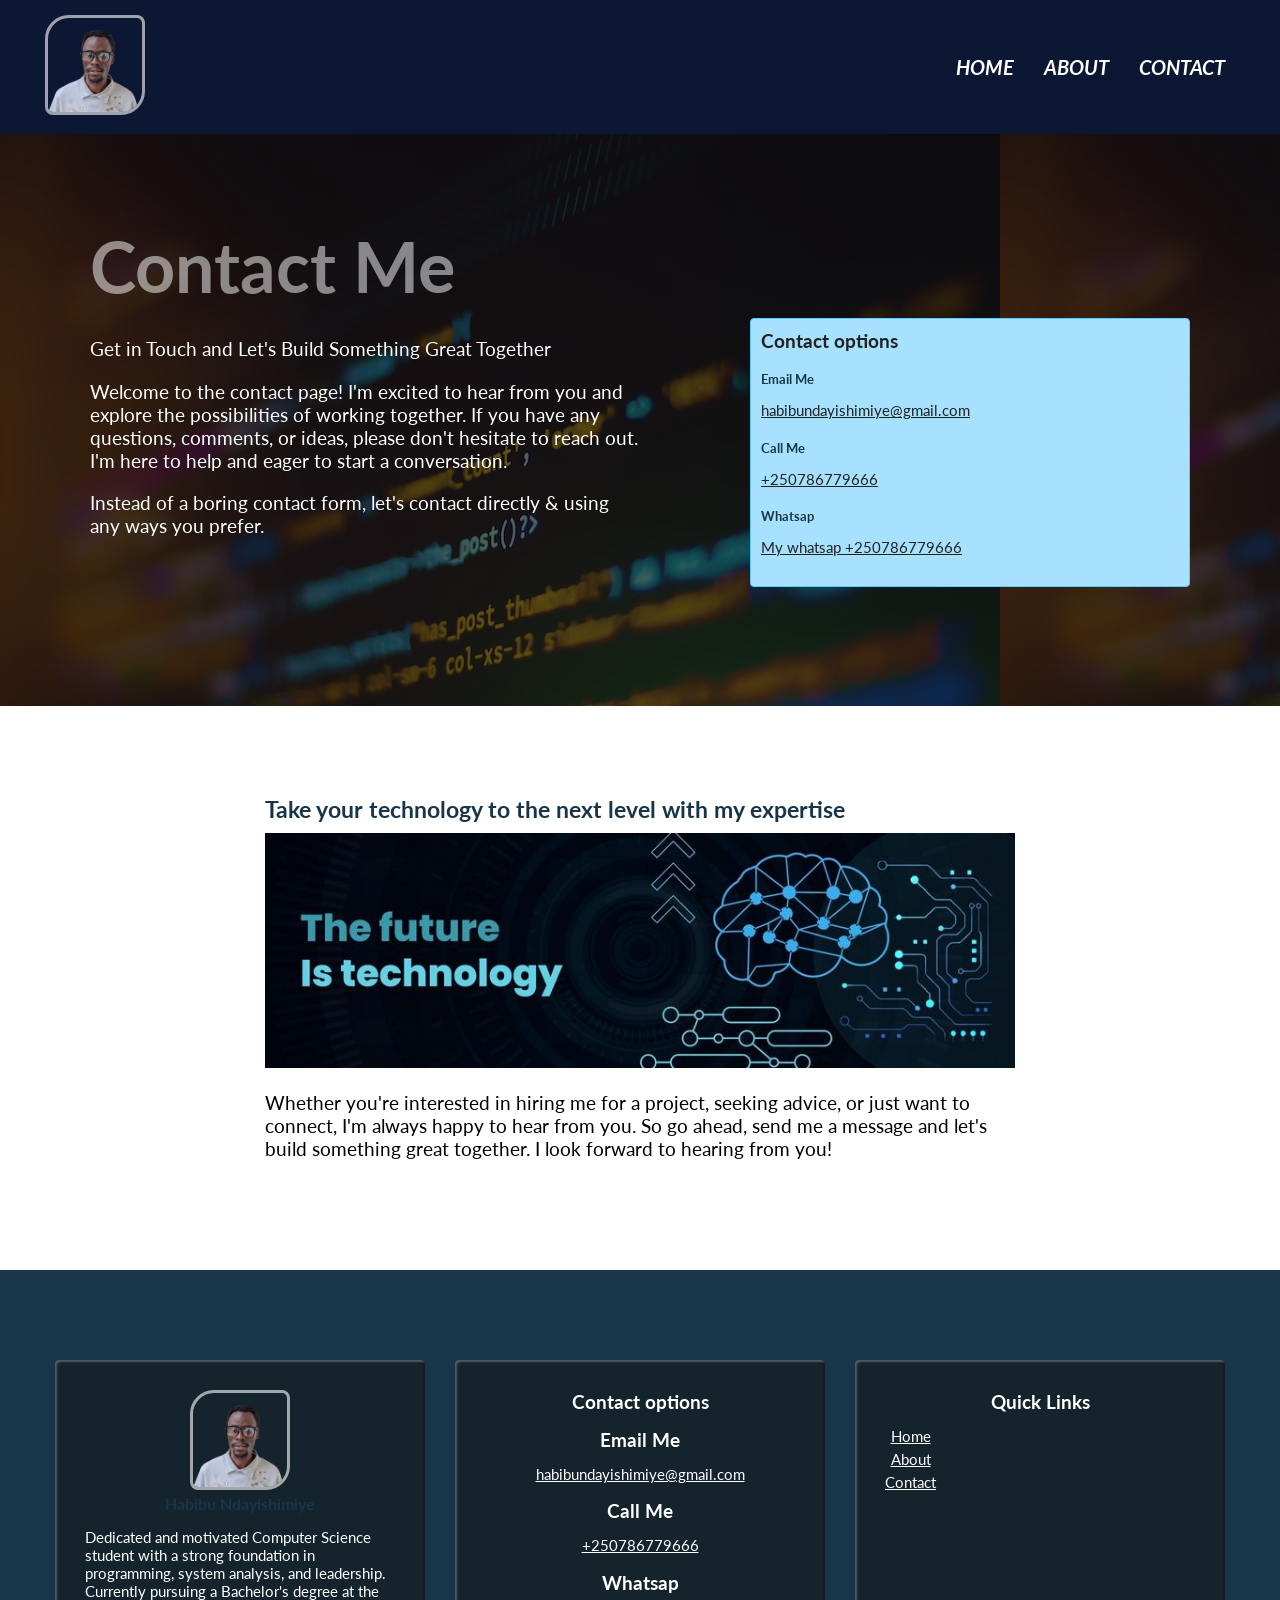
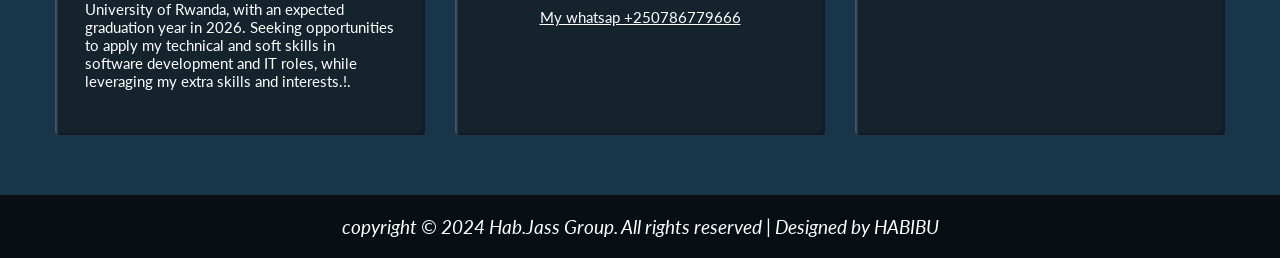
<file: contact.html>
<!DOCTYPE html>
<html lang="en">
<head>
  <meta charset="UTF-8">
  <meta http-equiv="X-UA-Compatible" content="IE=edge">
  <meta name="viewport" content="width=device-width, initial-scale=1.0">
  <link rel="stylesheet" href="./sass/style.css">
  <link rel="shortcut icon" href="favicon.png" type="image/x-icon">
  <!-- font (google) -->
  <link href="https://fonts.googleapis.com/css2?family=Lato:ital,wght@0,400;0,700;1,400&display=swap" rel="stylesheet">
  <title>Contact me - Connecting with You: Let's Build Something Great Together</title>
</head>
<body id="contactPage">
<!-- PRELOADER -->
<div id="loader-wrapper">
  <div id="loader"></div>
  <div class="loader-section section-left"></div>
  <div class="loader-section section-right"></div>
</div>  
<header>
  <nav>
    <div class="logo-container">
      <a href="index.html"><img src="img/habibu.png" alt="logo"></a>
    </div>
    <div class="navigation-container">
      <ul>
        <li><a href="index.html">Home</a></li>
        <li><a href="about.html">About</a></li>
        <li><a href="contact.html">Contact</a></li>
      </ul>
    </div>
  </nav>
</header>
  <section class="contact">
    <div class="contact-wrapper">
      <h1>Contact me</h1>
      <div class="contact-row">
        <div class="greeting">
          <p>Get in Touch and Let's Build Something Great Together</p>
          <p>Welcome to the contact page! I'm excited to hear from you and explore the possibilities of working together. If you have any questions, comments, or ideas, please don't hesitate to reach out. I'm here to help and eager to start a conversation.
          </p>
          <p>Instead of a boring contact form, let's contact directly & using any ways you prefer.</p>
        </div>
        <div class="contact-method">
          <h4>Contact options</h4>
          <div class="cont-left text-center">
        </div>
        <div class="cont-right">
            <p class="para"> <h6>Email Me</h6><a href="mailto:habibundayishimiye@gmail.com" class="mail">habibundayishimiye@gmail.com</a></p>
        </div>
        <div class="cont-right">
          <p class="para"><h6>Call Me</h6><a href="tel:+44 99 555 42">+250786779666</a></p>
      </div>
      <p class="para"><h6>Whatsap</h6> <a href="https://web.whatsapp.com/">My whatsap +250786779666</a>   
      </p>
        <!-- </div>
        <p class="para"> <h6>Facebook</h6> <a href="https://www.facebook.com/ndayishimiye.khabibullah">My Facebook</a>   
        </p>
      </div> -->
    </div>    <!-- .contact-wrapper -->
  </section>  <!-- .contact -->
  <div class="cta">
    <div class="container">
      <h3>Take your technology to the next level with my expertise</h3>
      <img src="./img/photo-7.jpg" alt="The future is technology">
      <p>Whether you're interested in hiring me for a project, seeking advice, or just want to connect, I'm always happy to hear from you. So go ahead, send me a message and let's build something great together. I look forward to hearing from you!</p>
    </div>
  </div>    <!-- .cta -->
  <footer>
    <div class="footer-container">
      <div class="footer-col">
        <img src="./img/habibu.png" alt="logo">
        <h5>Habibu Ndayishimiye</h5>
        <p>Dedicated and motivated Computer Science student with a strong foundation in programming, system analysis, and leadership. Currently pursuing a Bachelor's degree at the University of Rwanda, with an expected graduation year in 2026. Seeking opportunities to apply my technical and soft skills in software development and IT roles, while leveraging my extra skills and interests.!.</p>
      </div>
      <div class="footer-col">
        <div class="contact-method">
          <h4>Contact options</h4>
          <div class="cont-left text-center">
        </div>
        <div class="cont-right">
            <p class="para"> <h4>Email Me</h4><a href="mailto:habibundayishimiye@gmail.com" class="mail">habibundayishimiye@gmail.com</a></p>
        </div>
        <div class="cont-right">
          <p class="para"><h4>Call Me</h4><a href="tel:+44 99 555 42">+250786779666</a></p>
      </div>
      <p class="para"><h4>Whatsap</h4> <a href="https://web.whatsapp.com/">My whatsap +250786779666</a>   
      </p>
        <!-- </div>
        <p class="para"> <h6>Facebook</h6> <a href="https://www.facebook.com/ndayishimiye.khabibullah">My Facebook</a>   
        </p>
      </div> -->
    </div>    <!-- .contact-wrapper -->
        <!-- <h4>Contact options</h4>
        <p>
          
          <a href="mailto:habibundayishimiye@gmail.com?subject=Enquiry&body=Hello, I have a question"><span class="fa fa-envelope-o text-primary"></span>Email me:habibundayishimiye@gmail.com</a></p>
        <p>Call me: <a href="tel:+250786779666">+(250)786779666</a></p>
        <p><a href="https://wa.me/+250786779666?text=Hello,%20I%20have%20a%20question">Contact me on WhatsApp:+250786779666</a></p> -->
      </div>
      <div class="footer-col">
        <h4>Quick Links</h4>
        <nav>
          <ul>
            <li><a href="index.html">Home</a></li>
            <li><a href="about.html">About</a></li>
            <li><a href="contact.html">Contact</a></li>
          </ul>
        </nav>        
      </div>
    </div>
    <div class="bottombar">copyright © 2024 Hab.Jass Group. All rights reserved | Designed by HABIBU</div>
  </footer>
  <script src="script.js"></script>
  <!-- Smartsupp Live Chat script -->
<script type="text/javascript">
  var _smartsupp = _smartsupp || {};
  _smartsupp.key = 'af7af6fc5e508cbe13b7ade27f24d1e3ebf01b5b';
  window.smartsupp||(function(d) {
    var s,c,o=smartsupp=function(){ o._.push(arguments)};o._=[];
    s=d.getElementsByTagName('script')[0];c=d.createElement('script');
    c.type='text/javascript';c.charset='utf-8';c.async=true;
    c.src='https://www.smartsuppchat.com/loader.js?';s.parentNode.insertBefore(c,s);
  })(document);
  </script>
  <noscript> Powered by <a href=“https://www.smartsupp.com” target=“_blank”>Smartsupp</a></noscript>
</body>
</html>
</file>
<file: sass/style.css>
/* basic css (reset) */
* {
  -webkit-box-sizing: border-box;
          box-sizing: border-box;
}

html, body {
  margin: 0;
  padding: 0;
  background-color: #F3F4F6;
  font-family: 'Lato', sans-serif;
  font-size: 1.1rem;
  font-weight: 400;
  /* available weights: 400, 700 & 400 italic */
}

img {
  max-width: 100%;
  height: auto;
}

ul {
  padding: 0;
  margin: 0;
}

figcaption {
  font-size: .75rem;
  font-style: italic;
  color: #424242;
  letter-spacing: 1px;
}

blockquote {
  padding: 0;
  margin: 0;
}

section {
  padding: 90px 15px;
}

h1, h2, h3, h4, h5, h6 {
  margin: 0 0 10px;
  color: #193549;
}

h1 {
  font-size: 35px;
}

h2 {
  font-size: 30px;
}

@media (min-width: 768px) {
  h1 {
    font-size: 70px;
  }
  h2 {
    font-size: 60px;
  }
}

a {
  color: #E0413D;
}

.button_a {
  color: #FFFFFF;
  display: inline-block;
  text-decoration: none;
  text-transform: uppercase;
  font-weight: 700;
  font-size: 1.125rem;
  background-color: #323b4a;
  padding: 15px;
  border: 2px solid #262e3b;
  border-radius: 45px;
  -webkit-box-shadow: 0 4px 8px 0 rgba(0, 0, 0, 0.2), 0 6px 20px 0 rgba(0, 0, 0, 0.19);
          box-shadow: 0 4px 8px 0 rgba(0, 0, 0, 0.2), 0 6px 20px 0 rgba(0, 0, 0, 0.19);
  -webkit-transition: background-color 0.8s ease;
  transition: background-color 0.8s ease;
}

.button_a:hover {
  background-color: #0a0d12;
}

.container {
  max-width: 1200px;
  margin: 0 auto;
}

/* global style ended above */
/* header navigation menu */
header {
  background-color: #0C1733;
}

nav{
  max-width: 1200px;
  margin: 0 auto;
  display: -webkit-box;
  display: -ms-flexbox;
  display: flex;
  -webkit-box-align: center;
      -ms-flex-align: center;
          align-items: center;
}

nav .logo-container {
  max-width: 130px;
}

@media (min-width: 768px) {
  nav .logo-container {
    max-width: 250px;
  }
}

nav .logo-container a img {
  margin: 15px 5px;
  
}

nav .logo-container img, .footer-col img{
  border-radius: 24px 8px 24px 8px;
  width: 100px;
  height: fit-content;
  border: 3px solid rgba(255, 255, 255, 0.6);
}
.footer-col{
  text-align: center;
}
.footer-col p{
  text-align: start;
}

nav .navigation-container {
  width: 100%;
}

nav .navigation-container ul {
  display: -webkit-box;
  display: -ms-flexbox;
  display: flex;
  -webkit-box-pack: end;
      -ms-flex-pack: end;
          justify-content: flex-end;
  -webkit-box-align: center;
      -ms-flex-align: center;
          align-items: center;
}

nav .navigation-container ul li {
  list-style: none;
  padding: 0;
  margin: 0;
}

nav .navigation-container ul li a {
  text-decoration: none;
  text-transform: uppercase;
  font-weight: 700;
  font-size: 1rem;
  font-style: italic;
  color: #FFFFFF;
  padding: 10px 5px;
  -webkit-transition: all 0.9s ease-out;
  transition: all 0.9s ease-out;
}

@media (min-width: 768px) {
  nav .navigation-container ul li a {
    font-size: 1.125rem;
    padding: 30px 15px;
  }
}

nav .navigation-container ul li a:hover {
  background-color: #37415c;
  color: #E0413D;
}

/* footer */
footer {
  background-color: #193549;
  padding: 90px 0 0;
}

footer .footer-container {
  max-width: 1200px;
  margin: 0 auto;
}

footer .footer-container p, footer .footer-container a, footer .footer-container h4 {
  color: #FFFFFF;
}

footer .footer-container h4 {
  margin: 0 0 10px;
}

footer .footer-container p, a {
  font-size: .875rem;
}

footer .footer-container img {
  max-width: 200px;
}

footer .footer-container .footer-col {
  margin: 0 15px 60px;
  padding: 30px;
  border-radius: 4px;
  background: #15232D;
  -webkit-box-shadow: 2px 2px 2px #15232D;
          box-shadow: 2px 2px 2px #15232D;
  -webkit-box-shadow: inset 2px 2px 2px rgba(255, 255, 255, 0.25), inset -2px -2px 2px rgba(0, 0, 0, 0.25);
          box-shadow: inset 2px 2px 2px rgba(255, 255, 255, 0.25), inset -2px -2px 2px rgba(0, 0, 0, 0.25);
}

footer .footer-container .footer-col ul li {
  list-style: none;
}

@media (min-width: 768px) {
  footer .footer-container {
    display: -webkit-box;
    display: -ms-flexbox;
    display: flex;
    -webkit-box-pack: justify;
        -ms-flex-pack: justify;
            justify-content: space-between;
  }
  footer .footer-container .footer-col {
    -ms-flex-preferred-size: 32%;
        flex-basis: 32%;
  }
}

footer .bottombar {
  padding: 20px 15px;
  background-color: #070e14;
  text-align: center;
  font-style: italic;
  color: #FFFFFF;
}

.banner {
  background: -webkit-gradient(linear, left bottom, left top, from(rgba(0, 0, 0, 0.3)), to(rgba(0, 0, 0, 0.5))), url(../img/it.jpg) no-repeat;
  background: linear-gradient(0deg, rgba(0, 0, 0, 0.3), rgba(0, 0, 0, 0.5)), url(../img/bg1.jfif) no-repeat;
  background-size: cover;
}

.banner .container {
  max-width: 1500px;
  margin: 0 auto;
}

.banner .container h1 {
  color: rgba(255, 255, 255, 0.5);
  text-transform: capitalize;
}

.banner .container p {
  color: #FFFFFF;
  font-size: 1.225rem;
}

.banner .container a {
  background-color: rgba(2, 173, 231, 0.5);
  border: 7px solid rgba(13, 113, 152, 0.9);
}

.banner .container a:hover {
  background-color: #02ade7;
}

.sec-intro {
  background-color: #c7c7c7;
  background-image: url(../img/shape-2.png);
  background-position: top left;
  background-size: contain;
  background-repeat: no-repeat;
}

@media (min-width: 768px) {
  .sec-intro .container {
    display: -webkit-box;
    display: -ms-flexbox;
    display: flex;
    -webkit-box-pack: justify;
        -ms-flex-pack: justify;
            justify-content: space-between;
    -webkit-box-align: center;
        -ms-flex-align: center;
            align-items: center;
  }
}

.sec-intro .container .col-1 {
  -ms-flex-preferred-size: 65%;
      flex-basis: 65%;
}

.sec-intro .container .col-2 {
  -ms-flex-preferred-size: 30%;
      flex-basis: 30%;
}

.sec-intro .container .col-2 img {
  border: 1px solid #a19f9f;
  border-radius: 3px;
  padding: 4px;
}

.expertise {
  background-color: #0B0B0B;
  /* background-image: url(../img/binding_); */
  background-image: linear-gradient(rgba(0,0,0,0.6), rgba(0,0,0,0.6)), url(../img/bg14.jfif);
}

.expertise h2 {
  color: rgba(255, 255, 255, 0.65);
  text-align: center;
}

@media (min-width: 768px) {
  .expertise .container {
    display: -webkit-box;
    display: -ms-flexbox;
    display: flex;
    -ms-flex-wrap: wrap;
        flex-wrap: wrap;
    -webkit-box-pack: center;
        -ms-flex-pack: center;
            justify-content: center;
  }
}

.expertise .container .item {
  background-color: rgba(255, 255, 255, 0.3);
  padding: 20px 10px;
  margin: 30px 10px;
  border: 1px solid rgba(255, 255, 255, 0.5);
  border-radius: 2px;
}

@media (min-width: 768px) {
  .expertise .container .item {
    -ms-flex-preferred-size: 31%;
        flex-basis: 31%;
  }
}

.expertise .container .item h3 {
  color:rgb(213, 227, 11);
}

.expertise .container .item p {
  color: #000000;
}

.cta {
  background-color: #FFFFFF;
  padding: 90px 15px;
}

.cta .container {
  max-width: 750px;
}

.sec-completed-projects {
  background-color: #f0f5ff;
}

@media (min-width: 768px) {
  .sec-completed-projects .container .project-wrapper {
    display: -webkit-box;
    display: -ms-flexbox;
    display: flex;
    -ms-flex-wrap: wrap;
        flex-wrap: wrap;
    -webkit-box-pack: justify;
        -ms-flex-pack: justify;
            justify-content: space-between;
  }
}

.sec-completed-projects .container .project-wrapper .item {
  border: 1px solid #b0cbff;
  background-color: #dce7fc;
  margin: 30px 0;
  -webkit-transition: all 0.7s ease;
  transition: all 0.7s ease;
}

@media (min-width: 768px) {
  .sec-completed-projects .container .project-wrapper .item {
    -ms-flex-preferred-size: 48%;
        flex-basis: 48%;
  }
}

.sec-completed-projects .container .project-wrapper .item h3 {
  padding: 15px 10px 2px;
}

@media (min-width: 768px) {
  .sec-completed-projects .container .project-wrapper .item h3 {
    min-height: 70px;
  }
}

.sec-completed-projects .container .project-wrapper .item p {
  padding: 20px;
}

.sec-completed-projects .container .project-wrapper .item:hover {
  border: 1px solid #4986fc;
  background-color: #a7c4fc;
}

.sec-core-experience {
  background-color: #fcdbb6;
}

@media (min-width: 768px) {
  .sec-core-experience .container .company-info {
    display: -webkit-box;
    display: -ms-flexbox;
    display: flex;
    -webkit-box-pack: justify;
        -ms-flex-pack: justify;
            justify-content: space-between;
    -webkit-box-align: center;
        -ms-flex-align: center;
            align-items: center;
  }
}

@media (min-width: 768px) {
  .sec-core-experience .container .company-info .companies {
    -ms-flex-preferred-size: 63%;
        flex-basis: 63%;
  }
}

.sec-core-experience .container .company-info .companies .card {
  background-color: rgba(5, 166, 67, 0.15);
  padding: 30px;
  margin: 0 0 60px;
  /* border: 1px solid #05a643; */
  border-radius: 3px;
}

.sec-core-experience .container .company-info .companies .card h4 {
  color: #07c841;
  margin: 30px 0 5px;
  /* height: 0px */
}

@media (min-width: 768px) {
  .sec-core-experience .container .company-info .card:last-child {
    margin-bottom: 0;
    /* height: 0px; */
  }
}

@media (min-width: 768px) {
  .sec-core-experience .container .company-info .photo {
    -ms-flex-preferred-size: 35%;
        flex-basis: 35%;
  }
}

.sec-core-experience .container .company-info .photo img {
  /* border: 1px solid #05a643; */
  border-radius: 3px;
  padding: 3px;
  /* height: auto; */
}

.sec-testimonials {
  background-color: #F2F2F2;
  /* The dots/bullets/indicators */
  /* Fading animation */
  /* On smaller screens, decrease text size */
}

.sec-testimonials h2 {
  text-align: center;
}

.sec-testimonials .slideshow-container {
  max-width: 900px;
  position: relative;
  margin: auto;
  padding: 0;
  border: 10px solid;
  border-image-slice: 1;
  border-width: 5px;
  border-image-source: linear-gradient(to left, #FF9800, #182860);
  /* Next & previous buttons */
}

.sec-testimonials .slideshow-container .mySlides {
  min-height: 490px;
  display: none;
  padding: 30px 10px;
}

@media (min-width: 768px) {
  .sec-testimonials .slideshow-container .mySlides {
    min-height: 370px;
  }
}

@media (min-width: 768px) {
  .sec-testimonials .slideshow-container .mySlides {
    padding: 45px 35px;
  }
}

.sec-testimonials .slideshow-container .mySlides .numbertext {
  color: #f2f2f2;
  font-size: 12px;
  padding: 8px 12px;
  text-align: center;
}

.sec-testimonials .slideshow-container .mySlides .text {
  text-shadow: 1px 2px 3px rgba(0, 0, 0, 0.5);
  text-align: center;
  color: #FFFFFF;
  font-size: 18px;
  padding: 8px 4px;
}

@media (min-width: 768px) {
  .sec-testimonials .slideshow-container .mySlides .text {
    padding: 8px 12px;
  }
}

.sec-testimonials .slideshow-container .mySlides img {
  width: 60px;
  display: block;
  margin: 0 auto;
  border: 3px solid rgba(255, 255, 255, 0.4);
  border-radius: 24px 8px 24px 8px;
}

.sec-testimonials .slideshow-container .mySlides .designation {
  text-align: center;
  font-size: 14px;
  color: #000000;
}

.sec-testimonials .slideshow-container .bg1 {
  background: #42378f;
  background-image: url("../img/pen.png");
  /* fallback */
  background-image: url("../img/pen.png"), linear-gradient(315deg, #42378f 0%, #f53844 74%);
  background-repeat: no-repeat;
  background-position: top left;
  background-size: contain;
}

.sec-testimonials .slideshow-container .bg2 {
  background: #045de9;
  background-image: url("../img/pen-2.png");
  /* fallback */
  background-image: url("../img/pen-2.png"), linear-gradient(315deg, #045de9 0%, #09c6f9 74%);
  background-repeat: no-repeat;
  background-position: top left;
  background-size: contain;
}

.sec-testimonials .slideshow-container .bg3 {
  background: #7f53ac;
  background-image: url("../img/pen-3.png");
  /* fallback */
  background-image: url("../img/pen-3.png"), linear-gradient(315deg, #7f53ac 0%, #647dee 74%);
  background-repeat: no-repeat;
  background-position: top left;
  background-size: contain;
}

.sec-testimonials .slideshow-container .prev, .sec-testimonials .slideshow-container .next {
  cursor: pointer;
  position: absolute;
  top: 50%;
  width: auto;
  padding: 16px;
  margin-top: -22px;
  color: white;
  font-weight: bold;
  font-size: 18px;
  -webkit-transition: 0.6s ease;
  transition: 0.6s ease;
  border-radius: 0 3px 3px 0;
  -webkit-user-select: none;
     -moz-user-select: none;
      -ms-user-select: none;
          user-select: none;
}

.sec-testimonials .slideshow-container .next {
  right: 0;
  border-radius: 3px 0 0 3px;
}

.sec-testimonials .slideshow-container .prev:hover, .sec-testimonials .slideshow-container .next:hover {
  background-color: rgba(0, 0, 0, 0.8);
}

.sec-testimonials .dot {
  cursor: pointer;
  height: 15px;
  width: 15px;
  margin: 0 2px;
  background-color: #bbb;
  border-radius: 50%;
  display: inline-block;
  -webkit-transition: background-color 0.6s ease;
  transition: background-color 0.6s ease;
}

.sec-testimonials .active, .sec-testimonials .dot:hover {
  background-color: #717171;
}

.sec-testimonials .fade {
  -webkit-animation-name: fade;
          animation-name: fade;
  -webkit-animation-duration: 1.5s;
          animation-duration: 1.5s;
}

@-webkit-keyframes fade {
  from {
    opacity: .4;
  }
  to {
    opacity: 1;
  }
}

@keyframes fade {
  from {
    opacity: .4;
  }
  to {
    opacity: 1;
  }
}

@media only screen and (max-width: 300px) {
  .sec-testimonials .prev, .sec-testimonials .next, .sec-testimonials .text {
    font-size: 11px;
  }
}

.about {
  /* height: 10vh; */
  background-color: #32030B;
  /* background-image: url(../img/habibu.png); */
  background-repeat: no-repeat;
  background-size: cover;
  background-position: center right;
}

.about .container h1 {
  color: rgba(255, 255, 255, 0.5);
  text-transform: capitalize;
}

.about .container p {
  color: #FFFFFF;
  font-size: 1.225rem;
  max-width: 800px;
  background-color: rgba(0, 0, 0, 0.4);
  padding: 20px 5px;
}

@media (min-width: 768px) {
  .about .container p {
    background-color: transparent;
    padding: inherit;
  }
}

.why .container {
  max-width: 1000px;
}

.past-employment {
  background-color: red;
}

.sec-professional-accomplishments {
  background-color: #ccffce;
}

@media (min-width: 768px) {
  .sec-professional-accomplishments .container .accomplishments {
    display: -webkit-box;
    display: -ms-flexbox;
    display: flex;
    -webkit-box-pack: justify;
        -ms-flex-pack: justify;
            justify-content: space-between;
  }
}

.sec-professional-accomplishments .container .accomplishments .item {
  background-color: #1F4662;
  margin: 0 0 30px;
  border: 1px solid #15232D;
}

@media (min-width: 768px) {
  .sec-professional-accomplishments .container .accomplishments .item {
    -ms-flex-preferred-size: 32%;
        flex-basis: 32%;
  }
}

.sec-professional-accomplishments .container .accomplishments .item p {
  padding: 0 15px 30px;
  color: rgba(255, 255, 255, 0.8);
  -webkit-transition: color 0.7s ease;
  transition: color 0.7s ease;
}

.sec-professional-accomplishments .container .accomplishments .item:hover > p {
  color: #FFFFFF;
  text-shadow: 2px 1px #000000;
}

.contact {
  /* background-color: #0a0d12; */
  /* background-image: url(../img/bg1.jfif); */
  background-image: linear-gradient(rgba(0,0,0,0.6), rgba(0,0,0,0.6)), url(../img/bg1.jfif);
}

@media (min-width: 768px) {
  .contact .contact-wrapper {
    max-width: 1100px;
    margin: 0 auto;
  }
}

.contact .contact-wrapper h1 {
  color: rgba(255, 255, 255, 0.5);
  text-transform: capitalize;
}

@media (min-width: 768px) {
  .contact .contact-wrapper .contact-row {
    display: -webkit-box;
    display: -ms-flexbox;
    display: flex;
    -webkit-box-pack: justify;
        -ms-flex-pack: justify;
            justify-content: space-between;
    -webkit-box-align: start;
        -ms-flex-align: start;
            align-items: flex-start;
  }
}

.contact .contact-wrapper .contact-row .greeting {
  color: #FFFFFF;
  margin-bottom: 60px;
}

@media (min-width: 768px) {
  .contact .contact-wrapper .contact-row .greeting {
    -ms-flex-preferred-size: 50%;
        flex-basis: 50%;
  }
}

.contact .contact-wrapper .contact-row .contact-method {
  background-color: #A6E2FF;
  padding: 10px 10px;
  border: 1px solid #5ecbff;
  border-radius: 4px;
}

@media (min-width: 768px) {
  .contact .contact-wrapper .contact-row .contact-method {
    -ms-flex-preferred-size: 40%;
        flex-basis: 40%;
  }
}

.contact .contact-wrapper .contact-row .contact-method h4, .contact .contact-wrapper .contact-row .contact-method p, .contact .contact-wrapper .contact-row .contact-method a {
  color: #222222;
}

/* preloader */
@-webkit-keyframes spin {
  0% {
    -webkit-transform: rotate(0deg);
            transform: rotate(0deg);
  }
  100% {
    -webkit-transform: rotate(360deg);
            transform: rotate(360deg);
  }
}
@keyframes spin {
  0% {
    -webkit-transform: rotate(0deg);
            transform: rotate(0deg);
  }
  100% {
    -webkit-transform: rotate(360deg);
            transform: rotate(360deg);
  }
}

#loader-wrapper {
  position: fixed;
  top: 0;
  left: 0;
  width: 100%;
  height: 100%;
  z-index: 1001;
}

#loader-wrapper .loader-section {
  position: fixed;
  top: 0;
  width: 51%;
  height: 100%;
  background: #fff;
  z-index: 1000;
  -webkit-transform: translateX(0);
          transform: translateX(0);
}

#loader-wrapper .loader-section.section-left {
  left: 0;
}

#loader-wrapper .loader-section.section-right {
  right: 0;
}

#loader {
  display: block;
  position: relative;
  left: 50%;
  top: 50%;
  width: 150px;
  height: 150px;
  margin: -75px 0 0 -75px;
  border-radius: 50%;
  border: 3px solid transparent;
  border-top-color: #3498db;
  -webkit-animation: spin 2s linear infinite;
          animation: spin 2s linear infinite;
  z-index: 99999;
}

#loader:before {
  content: "";
  position: absolute;
  top: 5px;
  left: 5px;
  right: 5px;
  bottom: 5px;
  border-radius: 50%;
  border: 3px solid transparent;
  border-top-color: #e74c3c;
  -webkit-animation: spin 3s linear infinite;
          animation: spin 3s linear infinite;
}

#loader:after {
  content: "";
  position: absolute;
  top: 15px;
  left: 15px;
  right: 15px;
  bottom: 15px;
  border-radius: 50%;
  border: 3px solid transparent;
  border-top-color: #f9c922;
  -webkit-animation: spin 1.5s linear infinite;
          animation: spin 1.5s linear infinite;
}

.loaded #loader-wrapper {
  visibility: hidden;
  -webkit-transform: translateY(-100%);
          transform: translateY(-100%);
  -webkit-transition: all 0.3s 1s ease-out;
  transition: all 0.3s 1s ease-out;
}

.loaded #loader-wrapper .loader-section.section-left {
  -webkit-transform: translateX(-100%);
          transform: translateX(-100%);
  -webkit-transition: all 0.7s 0.3s cubic-bezier(0.645, 0.045, 0.355, 1);
  transition: all 0.7s 0.3s cubic-bezier(0.645, 0.045, 0.355, 1);
}

.loaded #loader-wrapper .loader-section.section-right {
  -webkit-transform: translateX(100%);
          transform: translateX(100%);
  -webkit-transition: all 0.7s 0.3s cubic-bezier(0.645, 0.045, 0.355, 1);
  transition: all 0.7s 0.3s cubic-bezier(0.645, 0.045, 0.355, 1);
}

.loaded #loader {
  opacity: 0;
  -webkit-transition: all 0.3s ease-out;
  transition: all 0.3s ease-out;
}
/* # sourceMappingURL=style.css.map */
.kh-recent-work .jst-two-col {
  padding: 70px 0 70px; }

.kh-recent-work .progress {
  height: .3rem; }

.kh-recent-work .my-bar-grids h4 {
  font-size: 17px;
  line-height: 25px;
  color: var(--title-color);
  margin-bottom: 10px;
  font-weight: 400;
  text-transform: capitalize; }

.kh-recent-work .my-bar-grids {
  margin: 0px 0px 15px; }

.kh-recent-work .my-bar-grids h4 span {
  float: right;
  font-size: 0.9em;
  font-weight: 600; }

.kh-recent-work .my-bio h3 {
  color: var(--header-title-color);
  line-height: 45px;
  font-size: 35px;
  font-weight: 700;
  margin-bottom: 20px; }

.kh-recent-work .details-details {
  margin-top: 30px; }

@media (max-width: 1080px) {
  .kh-recent-work .my-bio {
    margin-bottom: 20px; } }

@media (max-width: 991px) {
  .kh-recent-work .jst-two-col {
    padding: 60px 0px 60px; } }

@media (max-width: 440px) {
  .kh-recent-work .jst-two-col {
    padding: 40px 0px 40px; } }
</file>
